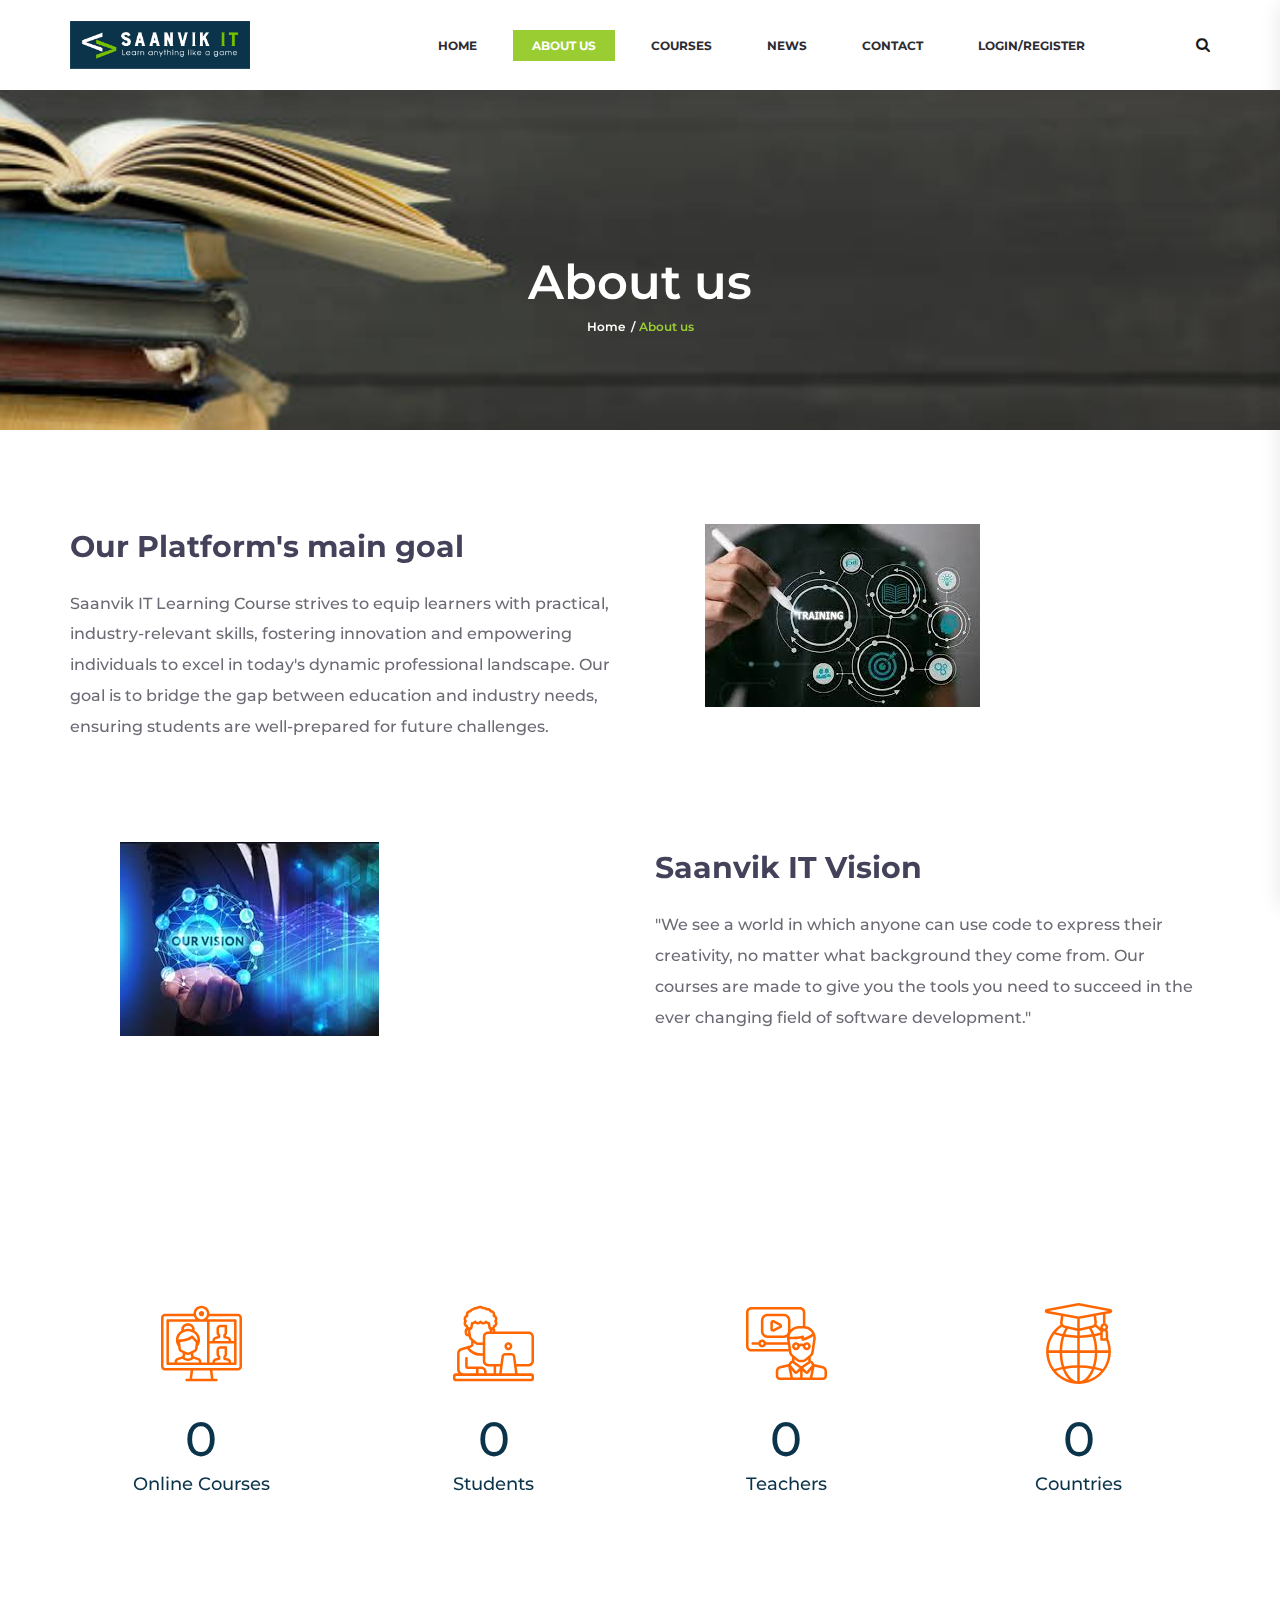
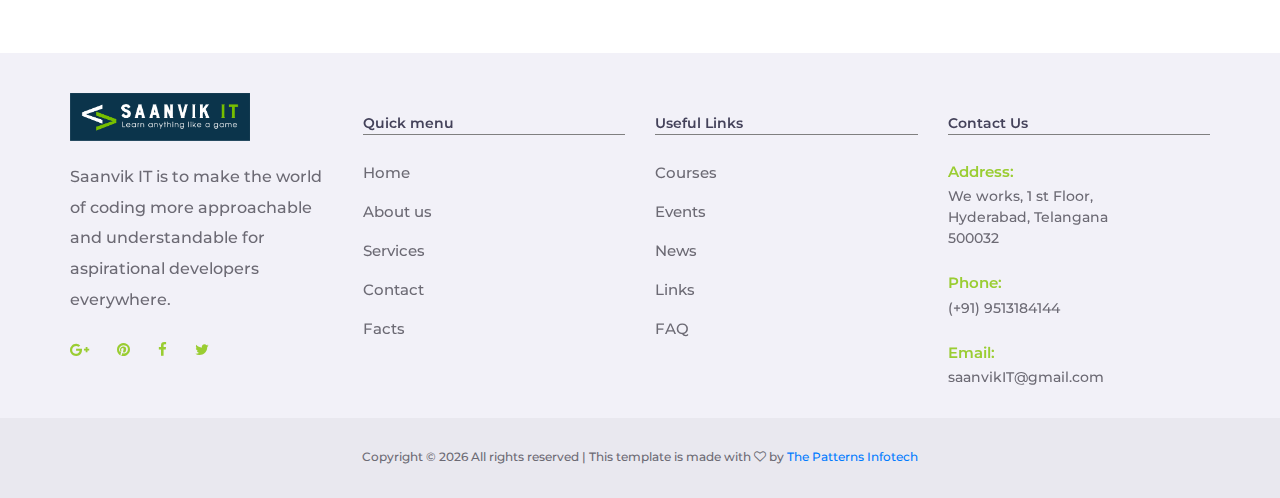
<file: about.html>
<!DOCTYPE html>
<html lang="en">
  <head>
    <title>About us</title>
    <meta charset="utf-8" />
    <meta http-equiv="X-UA-Compatible" content="IE=edge" />
    <meta name="description" content="Elearn project" />
    <meta name="viewport" content="width=device-width, initial-scale=1" />
    <link
      rel="stylesheet"
      type="text/css"
      href="styles/bootstrap4/bootstrap.min.css"
    />
    <link
      href="plugins/font-awesome-4.7.0/css/font-awesome.min.css"
      rel="stylesheet"
      type="text/css"
    />
    <link
      href="plugins/video-js/video-js.css"
      rel="stylesheet"
      type="text/css"
    />
    <link rel="stylesheet" type="text/css" href="styles/about.css" />
    <link rel="stylesheet" type="text/css" href="styles/about_responsive.css" />
  </head>
  <body>
    <div class="super_container">
      <!-- Header -->

      <header class="header">
        <!-- Header Content -->
        <div class="header_container">
          <div class="container">
            <div class="row">
              <div class="col">
                <div
                  class="header_content d-flex flex-row align-items-center justify-content-start"
                >
                  <div class="logo_container">
                    <a href="#">
                      <div
                        class="logo_content d-flex flex-row align-items-end justify-content-start"
                      >
                        <div style="width: 150px" class="logo_img">
                         <a href="index.html"><img                          
                            src="images/logo.png"
                            alt=""
                          /></a> 
                        </div>
                      </div>
                    </a>
                  </div>
                  <nav class="main_nav_contaner ml-auto active">
                    <ul class="main_nav">
                      <li><a href="index.html">home</a></li>
                      <li class="active"><a href="about.html">about us</a></li>
                      <li><a href="courses.html">courses</a></li>
                      <li><a href="news.html">news</a></li>
                      <li><a href="contact.html">contact</a></li>
                      <li>
                        <a class="hover" href="./login.html">Login/Register</a>
                      </li>
                    </ul>
                    <div class="search_button">
                      <i class="fa fa-search" aria-hidden="true"></i>
                    </div>

                    <!-- Hamburger -->

                    <div class="hamburger menu_mm">
                      <i class="fa fa-bars menu_mm" aria-hidden="true"></i>
                    </div>
                  </nav>
                </div>
              </div>
            </div>
          </div>
        </div>

        <!-- Header Search Panel -->
        <div class="header_search_container">
          <div class="container">
            <div class="row">
              <div class="col">
                <div
                  class="header_search_content d-flex flex-row align-items-center justify-content-end"
                >
                  <form action="#" class="header_search_form">
                    <input
                      type="search"
                      class="search_input"
                      placeholder="Search"
                      required="required"
                    />
                    <button
                      class="header_search_button d-flex flex-column align-items-center justify-content-center"
                    >
                      <i class="fa fa-search" aria-hidden="true"></i>
                    </button>
                  </form>
                </div>
              </div>
            </div>
          </div>
        </div>
      </header>

      <!-- Menu -->

      <div
      class="menu d-flex flex-column align-items-center justify-content-start text-center menu_mm trans_400"
    >
      <div class="menu_close_container">
        <div class="menu_close">
          <div></div>
          <div></div>
        </div>
      </div>
      <div class="search">
        <form action="#" class="header_search_form menu_mm">
          <input
            type="search"
            class="search_input menu_mm"
            placeholder="Search"
            required="required"
          />
          <button
            class="header_search_button d-flex flex-column align-items-center justify-content-center menu_mm"
          >
            <i class="fa fa-search menu_mm" aria-hidden="true"></i>
          </button>
        </form>
      </div>
      <nav class="menu_nav">
        <ul class="menu_mm">
          <li class="menu_mm"><a href="index.html">Home</a></li>
         
          <li class="menu_mm"><a href="about.html">about</a></li>
          <li class="menu_mm"><a href="courses.html">Courses</a></li>
          <li class="menu_mm"><a href="news.html">News</a></li>
          
          <li class="menu_mm"><a href="contact.html">Contact</a></li>
          <li class="menu_mm"><a href="./login.html">Login/Register</a></li>
        </ul>
      </nav>
      <div class="menu_extra">
        <div class="menu_phone">
          <span class="menu_title">phone:</span>(+91) 9513184144
        </div>
        <div class="menu_social">
          <span class="menu_title">follow us</span>
          <ul>
            <li>
              <a href="#"
                ><i class="fa fa-pinterest" aria-hidden="true"></i
              ></a>
            </li>
            <li>
              <a href="#"
                ><i class="fa fa-facebook" aria-hidden="true"></i
              ></a>
            </li>
            <li>
              <a href="#"
                ><i class="fa fa-instagram" aria-hidden="true"></i
              ></a>
            </li>
            <li>
              <a href="#"><i class="fa fa-twitter" aria-hidden="true"></i></a>
            </li>
          </ul>
        </div>
      </div>
    </div>

      <!-- Home -->

      <div class="home">
        <!-- Background image artist https://unsplash.com/@thepootphotographer -->
        <div
          class="home_background parallax_background parallax-window"
          data-parallax="scroll"
          data-image-src="images/milestoness.jpg"
          data-speed="0.8"
        ></div>
        <div class="home_container">
          <div class="container">
            <div class="row">
              <div class="col">
                <div class="home_content text-center">
                  <div class="home_title">About us</div>
                  <div class="breadcrumbs">
                    <ul>
                      <li><a href="index.html">Home</a></li>
                      <li>About us</li>
                    </ul>
                  </div>
                </div>
              </div>
            </div>
          </div>
        </div>
      </div>

      <!-- About -->

      <div class="about">
        <div class="container">
          <div class="row about_row row-lg-eq-height">
            <div class="col-lg-6">
              <div class="about_content">
                <div class="about_title">Our Platform's main goal</div>
                <div class="about_text">
                  Saanvik IT Learning Course strives to equip learners with
                  practical, industry-relevant skills, fostering innovation and
                  empowering individuals to excel in today's dynamic
                  professional landscape. Our goal is to bridge the gap between
                  education and industry needs, ensuring students are
                  well-prepared for future challenges.
                </div>
              </div>
            </div>
            <div class="col-lg-6">
              <div class="about_image">
                <img
                  src="images/about_1.jpg"
                  alt="https://unsplash.com/@jtylernix"
                />
              </div>
            </div>
          </div>
          <div class="row about_row row-lg-eq-height">
            <div class="col-lg-6 order-lg-1 order-2">
              <div class="about_image">
                <img src="images/about_11.jpg" alt="" />
              </div>
            </div>
            <div class="col-lg-6 order-lg-2 order-1">
              <div class="about_content">
                <div class="about_title">Saanvik IT Vision</div>
                <div class="about_text">
                  <p>
                    "We see a world in which anyone can use code to express
                    their creativity, no matter what background they come from.
                    Our courses are made to give you the tools you need to
                    succeed in the ever changing field of software development."
                  </p>
                </div>
              </div>
            </div>
          </div>
        </div>
      </div>

      <!-- Milestones -->

      <div class="milestones">
        <!-- Background image artis https://unsplash.com/@thepootphotographer -->
        <div
          class="parallax_background parallax-window"
          data-parallax="scroll"
          data-image-src="images/milestone_111.jpg"
          data-speed="0.8"
        ></div>
        <div class="container">
          <div class="row milestones_container">
            <!-- Milestone -->
            <div class="col-lg-3 milestone_col">
              <div class="milestone text-center">
                <div class="milestone_icon">
                  <img src="images/milestone_1.svg" alt="" />
                </div>
                <div class="milestone_counter" data-end-value="200">0</div>
                <div class="milestone_text">Online Courses</div>
              </div>
            </div>

            <!-- Milestone -->
            <div class="col-lg-3 milestone_col">
              <div class="milestone text-center">
                <div class="milestone_icon">
                  <img src="images/milestone_2.svg" alt="" />
                </div>
                <div class="milestone_counter" data-end-value="15K">0</div>
                <div class="milestone_text">Students</div>
              </div>
            </div>

            <!-- Milestone -->
            <div class="col-lg-3 milestone_col">
              <div class="milestone text-center">
                <div class="milestone_icon">
                  <img src="images/milestone_3.svg" alt="" />
                </div>
                <div class="milestone_counter" data-end-value="26">0</div>
                <div class="milestone_text">Teachers</div>
              </div>
            </div>

            <!-- Milestone -->
            <div class="col-lg-3 milestone_col">
              <div class="milestone text-center">
                <div class="milestone_icon">
                  <img src="images/milestone_4.svg" alt="" />
                </div>
                <div class="milestone_counter" data-end-value="17">0</div>
                <div class="milestone_text">Countries</div>
              </div>
            </div>
          </div>
        </div>
      </div>

      <!-- Teachers -->

      <!--<div class="teachers">
        <div class="container">
          <div class="row">
            <div class="col">
              <div class="teachers_title text-center">Meet the Teachers</div>
            </div>
          </div>
          <div class="row teachers_row">
            
            <div class="col-lg-4 col-md-6">
              <div class="teacher">
                <div class="teacher_image">
                  <img
                    src="images/teacher_1.jpg"
                    alt="https://unsplash.com/@nickkarvounis"
                  />
                </div>
                <div class="teacher_body text-center">
                  <div class="teacher_title">
                    <a href="#">Jonathan Smith</a>
                  </div>
                  <div class="teacher_subtitle">Marketing</div>
                  <div class="teacher_social">
                    <ul>
                      <li>
                        <a href="#"
                          ><i class="fa fa-google-plus" aria-hidden="true"></i
                        ></a>
                      </li>
                      <li>
                        <a href="#"
                          ><i class="fa fa-pinterest" aria-hidden="true"></i
                        ></a>
                      </li>
                      <li>
                        <a href="#"
                          ><i class="fa fa-facebook" aria-hidden="true"></i
                        ></a>
                      </li>
                      <li>
                        <a href="#"
                          ><i class="fa fa-twitter" aria-hidden="true"></i
                        ></a>
                      </li>
                    </ul>
                  </div>
                </div>
              </div>
            </div>

  
            <div class="col-lg-4 col-md-6">
              <div class="teacher">
                <div class="teacher_image">
                  <img
                    src="images/teacher_2.jpg"
                    alt="https://unsplash.com/@rawpixel"
                  />
                </div>
                <div class="teacher_body text-center">
                  <div class="teacher_title">
                    <a href="#">Michelle Williams</a>
                  </div>
                  <div class="teacher_subtitle">Art & Design</div>
                  <div class="teacher_social">
                    <ul>
                      <li>
                        <a href="#"
                          ><i class="fa fa-google-plus" aria-hidden="true"></i
                        ></a>
                      </li>
                      <li>
                        <a href="#"
                          ><i class="fa fa-pinterest" aria-hidden="true"></i
                        ></a>
                      </li>
                      <li>
                        <a href="#"
                          ><i class="fa fa-facebook" aria-hidden="true"></i
                        ></a>
                      </li>
                      <li>
                        <a href="#"
                          ><i class="fa fa-twitter" aria-hidden="true"></i
                        ></a>
                      </li>
                    </ul>
                  </div>
                </div>
              </div>
            </div>

          
            <div class="col-lg-4 col-md-6">
              <div class="teacher">
                <div class="teacher_image">
                  <img
                    src="images/teacher_3.jpg"
                    alt="https://unsplash.com/@taylor_grote"
                  />
                </div>
                <div class="teacher_body text-center">
                  <div class="teacher_title"><a href="#">Jack Gallagan</a></div>
                  <div class="teacher_subtitle">Marketing</div>
                  <div class="teacher_social">
                    <ul>
                      <li>
                        <a href="#"
                          ><i class="fa fa-google-plus" aria-hidden="true"></i
                        ></a>
                      </li>
                      <li>
                        <a href="#"
                          ><i class="fa fa-pinterest" aria-hidden="true"></i
                        ></a>
                      </li>
                      <li>
                        <a href="#"
                          ><i class="fa fa-facebook" aria-hidden="true"></i
                        ></a>
                      </li>
                      <li>
                        <a href="#"
                          ><i class="fa fa-twitter" aria-hidden="true"></i
                        ></a>
                      </li>
                    </ul>
                  </div>
                </div>
              </div>
            </div>        
          </div>
          <div class="row">
            <div class="col text-center">
              <div class="button teachers_button">
                <a href="#"
                  >see all teachers
                  <div class="button_arrow">
                    <i class="fa fa-angle-right" aria-hidden="true"></i></div
                ></a>
              </div>
            </div>
          </div>
        </div>
      </div>-->

    <!-- Footer -->

    
    <footer class="footer">
      <div class="container">
        <div class="row">
          <!-- About -->
          <div class="col-lg-3 footer_col">
            <div class="footer_about">
              <div class="logo_container">
                <a href="#">
                  <div
                    class="logo_content d-flex flex-row align-items-end justify-content-start"
                  >
                    <div style="width: 150px" class="logo_img">
                      <img src="images/logo.png" alt="" />
                    </div>
                    <div class="logo_text"></div>
                  </div>
                </a>
              </div>
              <div class="footer_about_text">
                <p>
                  Saanvik IT is to make the world of coding more approachable
                  and understandable for aspirational developers everywhere.
                </p>
              </div>
              <div class="footer_social">
                <ul>
                  <li>
                    <a href="#"
                      ><i class="fa fa-google-plus" aria-hidden="true"></i
                    ></a>
                  </li>
                  <li>
                    <a href="#"
                      ><i class="fa fa-pinterest" aria-hidden="true"></i
                    ></a>
                  </li>
                  <li>
                    <a href="#"
                      ><i class="fa fa-facebook" aria-hidden="true"></i
                    ></a>
                  </li>
                  <li>
                    <a href="#"
                      ><i class="fa fa-twitter" aria-hidden="true"></i
                    ></a>
                  </li>
                </ul>
              </div>
            </div>
            
          </div>

          <div class="col-lg-3 footer_col">
            <div class="footer_links">
              <div class="footer_title">Quick menu</div>
              <ul class="footer_list">
                <li><a href="index.html">Home</a></li>
                <li><a href="about.html">About us</a></li>
               
                <li><a href="#">Services</a></li>
                <li><a href="contact.html">Contact</a></li>
                <li><a href="#">Facts</a></li>
              </ul>
            </div>
          </div>

          <div class="col-lg-3 footer_col">
            <div class="footer_links">
              <div class="footer_title">Useful Links</div>
              <ul class="footer_list">
                <li><a href="courses.html">Courses</a></li>
                <li><a href="#">Events</a></li>
                <li><a href="news.html">News</a></li>
                
                <li><a href="#">Links</a></li>
                <li><a href="#">FAQ</a></li>
              </ul>
            </div>
          </div>

          <div class="col-lg-3 footer_col">
            <div class="footer_contact">
              <div class="footer_title">Contact Us</div>
              <div class="footer_contact_info">
                <div class="footer_contact_item">
                  <div class="footer_contact_title">Address:</div>
                  <div class="footer_contact_line">
                    We works, 1 st Floor, Hyderabad, Telangana 500032
                  </div>
                </div>
                <div class="footer_contact_item">
                  <div class="footer_contact_title">Phone:</div>
                  <div class="footer_contact_line">(+91) 9513184144​</div>
                </div>
                <div class="footer_contact_item">
                  <div class="footer_contact_title">Email:</div>
                  <div class="footer_contact_line">
                    saanvikIT@gmail.com​
                  </div>
                </div>
              </div>
            </div>
          </div>
        </div>
      </div>
      <div class="copy_right text-center">
        <!-- Link back to Colorlib can't be removed. Template is licensed under CC BY 3.0. -->
        Copyright &copy;
        <script>
          document.write(new Date().getFullYear());
        </script>
        All rights reserved | This template is made with

        <i class="fa fa-heart-o" aria-hidden="true"></i> by
        <a href="www.thepatternscompany.com" target="_blank"
          >The Patterns Infotech</a
        >
        <!-- Link back to Colorlib can't be removed. Template is licensed under CC BY 3.0. -->
      </div>
    </footer>

    <script src="js/jquery-3.2.1.min.js"></script>
    <script src="styles/bootstrap4/popper.js"></script>
    <script src="styles/bootstrap4/bootstrap.min.js"></script>
    <script src="plugins/greensock/TweenMax.min.js"></script>
    <script src="plugins/greensock/TimelineMax.min.js"></script>
    <script src="plugins/scrollmagic/ScrollMagic.min.js"></script>
    <script src="plugins/greensock/animation.gsap.min.js"></script>
    <script src="plugins/greensock/ScrollToPlugin.min.js"></script>
    <script src="plugins/easing/easing.js"></script>
    <script src="plugins/parallax-js-master/parallax.min.js"></script>
    <script src="js/about.js"></script>
  </body>
</html>
</file>
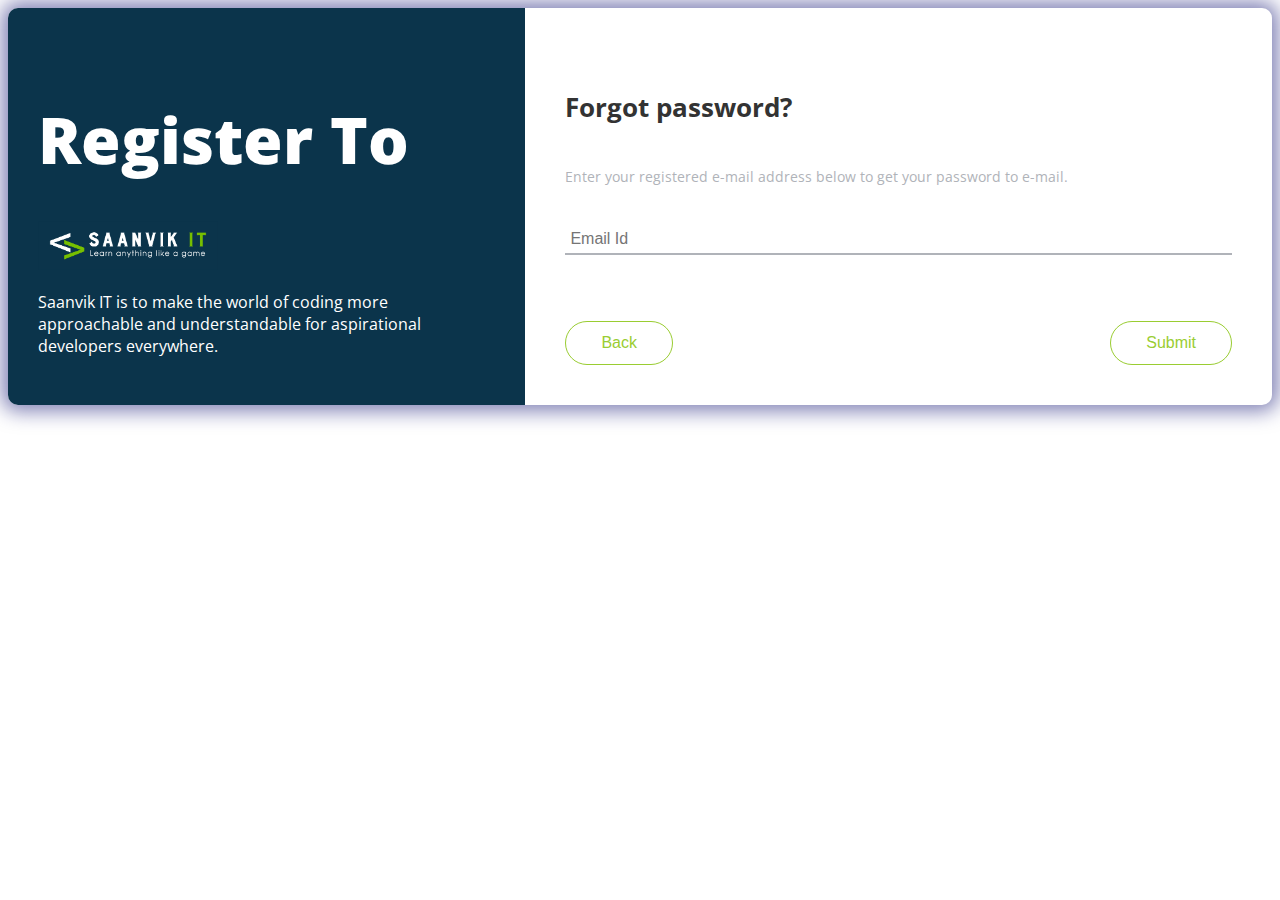
<file: forgot.html>
<!DOCTYPE html>
<html lang="en">
  <head>
    <meta charset="UTF-8" />
    <title>Login Page in HTML with CSS Code Example</title>
    <link
      href="https://fonts.googleapis.com/css?family=Open+Sans"
      rel="stylesheet"
    />

    <link
      href="https://maxcdn.bootstrapcdn.com/font-awesome/4.7.0/css/font-awesome.min.css"
      rel="stylesheet"
      integrity="sha384-wvfXpqpZZVQGK6TAh5PVlGOfQNHSoD2xbE+QkPxCAFlNEevoEH3Sl0sibVcOQVnN"
      crossorigin="anonymous"
    />
    <link rel="stylesheet" href="./styles/login.css" />
  </head>
  <body>
    <!-- partial:index.partial.html -->
    <div class="box-form">
      <div class="left">
        <div class="overlay">
          <h1>Register To</h1>
          <a href="index.html"
            ><img style="width: 180px" src="images/logo.png"
          /></a>
          <p>
            Saanvik IT is to make the world of coding more approachable and
            understandable for aspirational developers everywhere.
          </p>
        </div>
      </div>

      <div class="right">
        <h6>Forgot password?</h6>
        <p>
          Enter your registered e-mail address below to get your password to
          e-mail.
        </p>
        <div class="inputs">
          <input type="email" placeholder="Email Id" />
          <br />
        </div>
        <br /><br />
        <br />
        <button style="float: left">
          <a href="index.html">Back</a>
        </button>
        <button>
          <a style="text-decoration: none" class="back-button" href="login.html"
            >Submit</a
          >
        </button>
      </div>
    </div>
    <!-- partial -->
  </body>
</html>
</file>
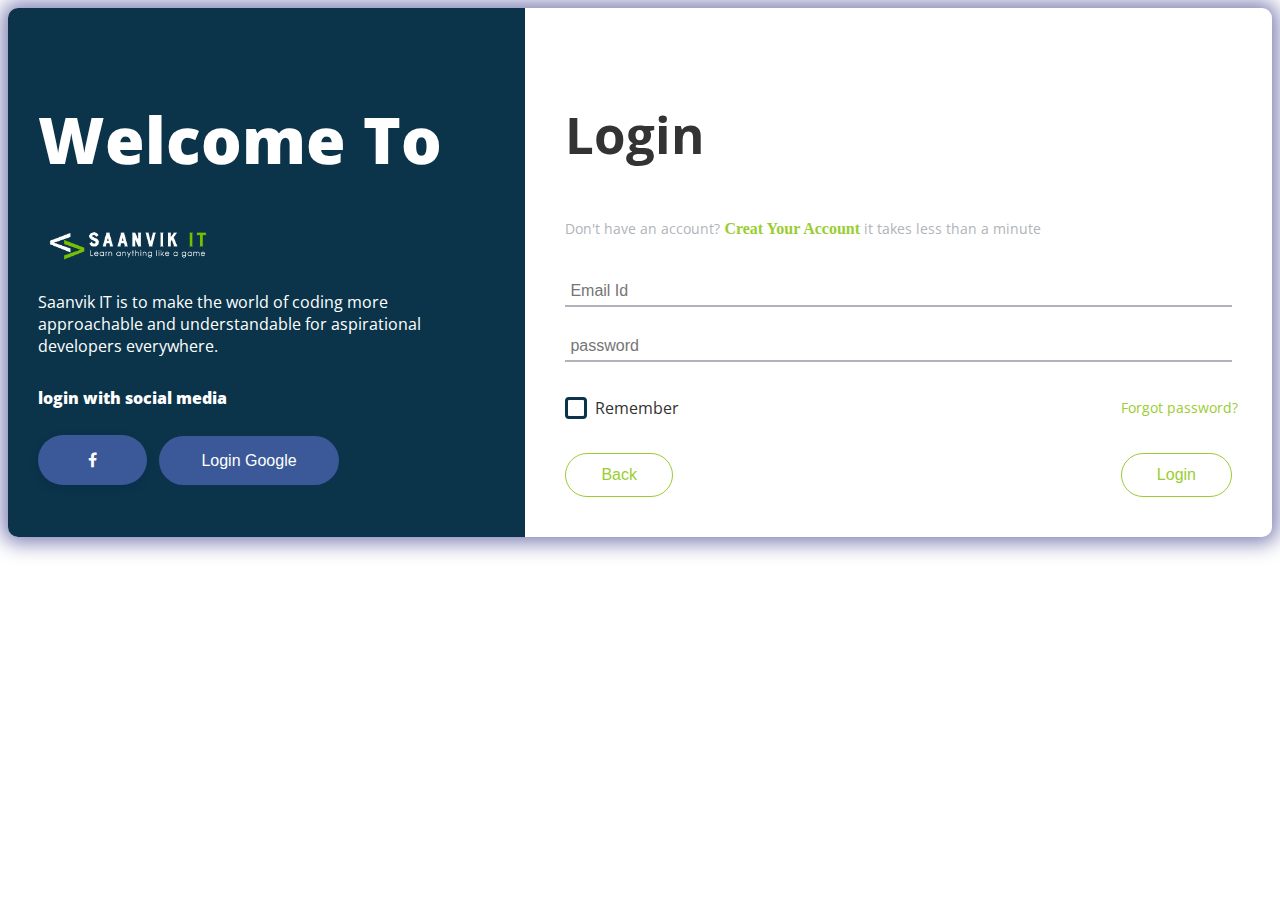
<file: login.html>
<!DOCTYPE html>
<html lang="en">
  <head>
    <meta charset="UTF-8" />
    <title>Login Page in HTML with CSS Code Example</title>
    <link
      href="https://fonts.googleapis.com/css?family=Open+Sans"
      rel="stylesheet"
    />

    <link
      href="https://maxcdn.bootstrapcdn.com/font-awesome/4.7.0/css/font-awesome.min.css"
      rel="stylesheet"
      integrity="sha384-wvfXpqpZZVQGK6TAh5PVlGOfQNHSoD2xbE+QkPxCAFlNEevoEH3Sl0sibVcOQVnN"
      crossorigin="anonymous"
    />
    <link rel="stylesheet" href="./styles/login.css" />
  </head>
  <body>
    <!-- partial:index.partial.html -->
    <div class="box-form">
      <div class="left">
        <div class="overlay">
          <h1>Welcome To</h1>
          <a href="index.html"
            ><img style="width: 180px" src="images/logo.png"
          /></a>
          <p>
            Saanvik IT is to make the world of coding more approachable and
            understandable for aspirational developers everywhere.
          </p>
          <span>
            <p>login with social media</p>
            <a href="#"><i class="fa fa-facebook" aria-hidden="true"></i></a>
            <button class="google-button">Login Google</button>
          </span>
        </div>
      </div>

      <div class="right">
        <h5>Login</h5>
        <p>
          Don't have an account?
          <a class="text-account" href="register.html"> Creat Your Account</a>
          it takes less than a minute
        </p>
        <div class="inputs">
          <input type="email" placeholder="Email Id" />
          <br />
          <input type="password" placeholder="password" />
        </div>

        <br />

        <div class="remember-me--forget-password">
          <!-- Angular -->
          <label>
            <input type="checkbox" name="item" checked />
            <span class="text-checkbox">Remember</span>
          </label>
          <p style="margin-right: -6px">
            <a style="text-decoration: none; color: yellowgreen" href="forgot.html">
              Forgot password?</a
            >
          </p>
        </div>

        <br />
        <button>Login</button>
        <button style="float: left">
          <a href="index.html">Back</a>
        </button>
      </div>
    </div>
    <!-- partial -->
  </body>
</html>
</file>
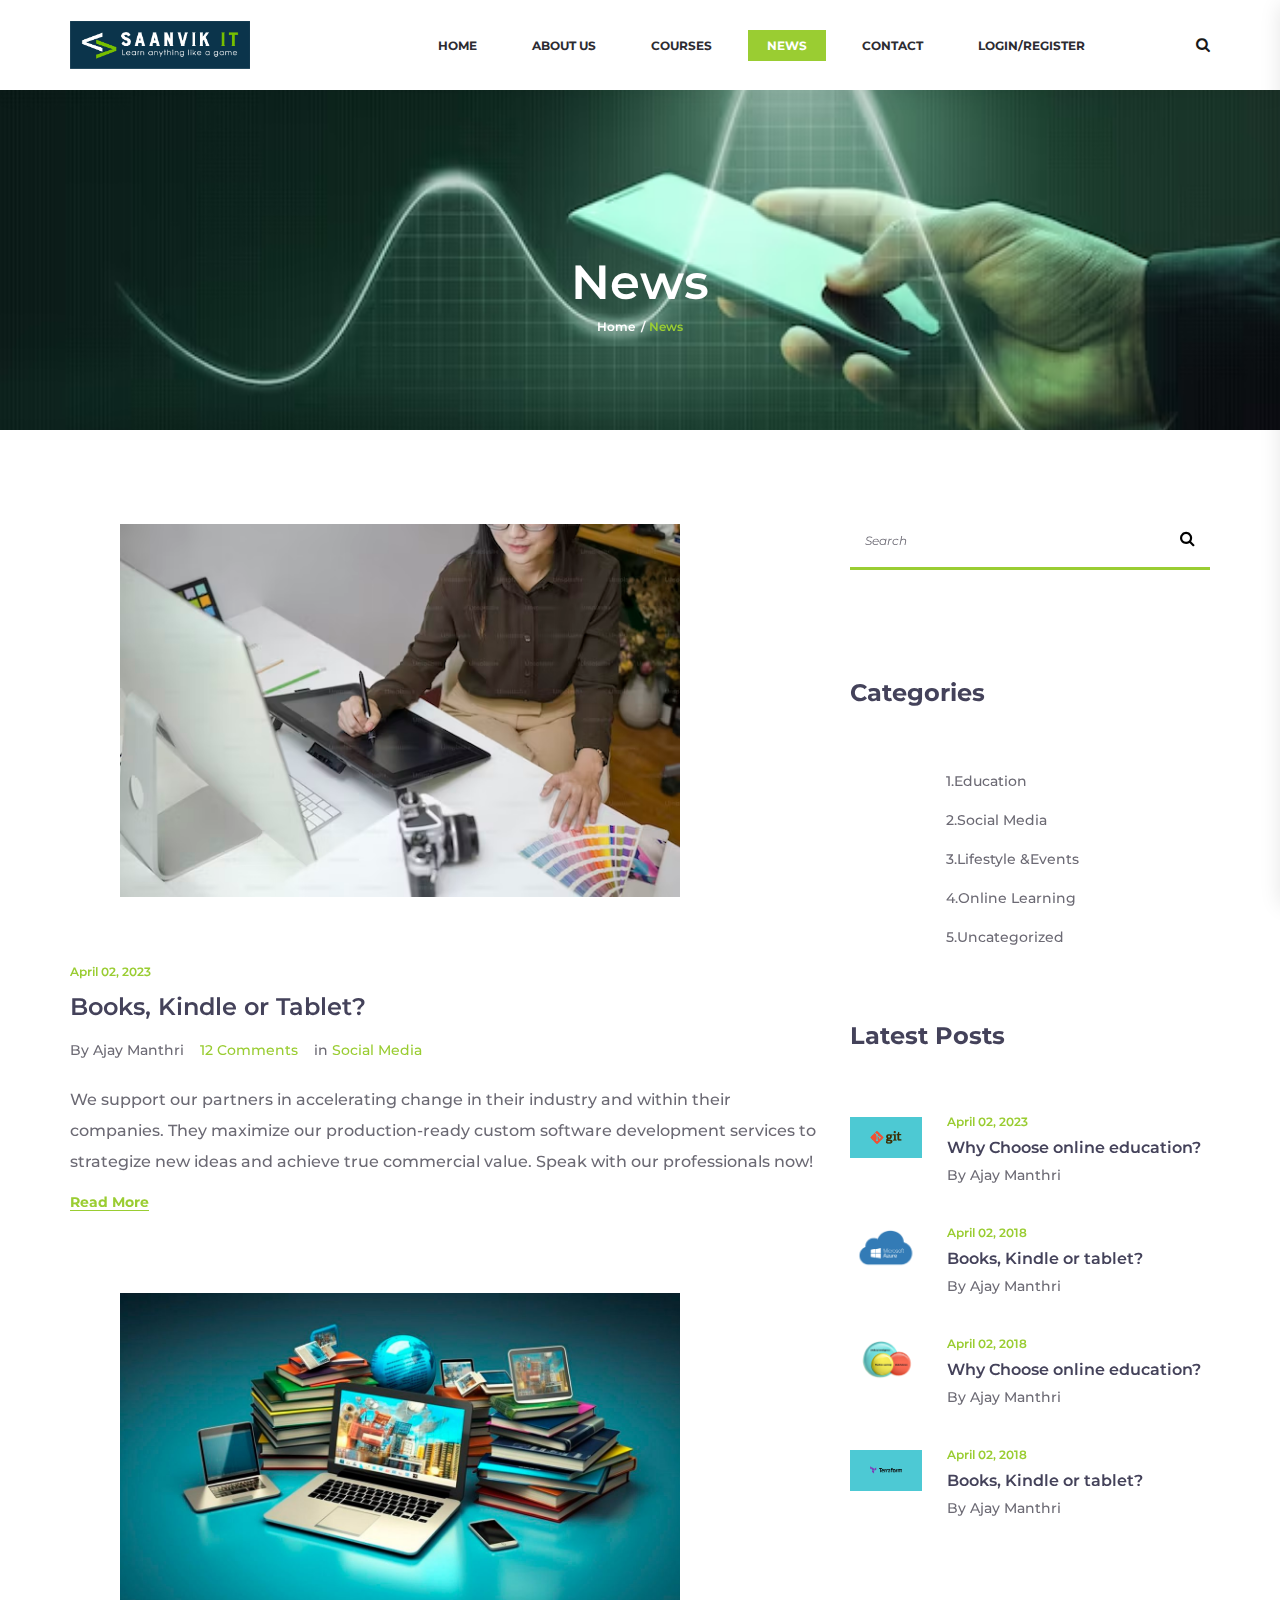
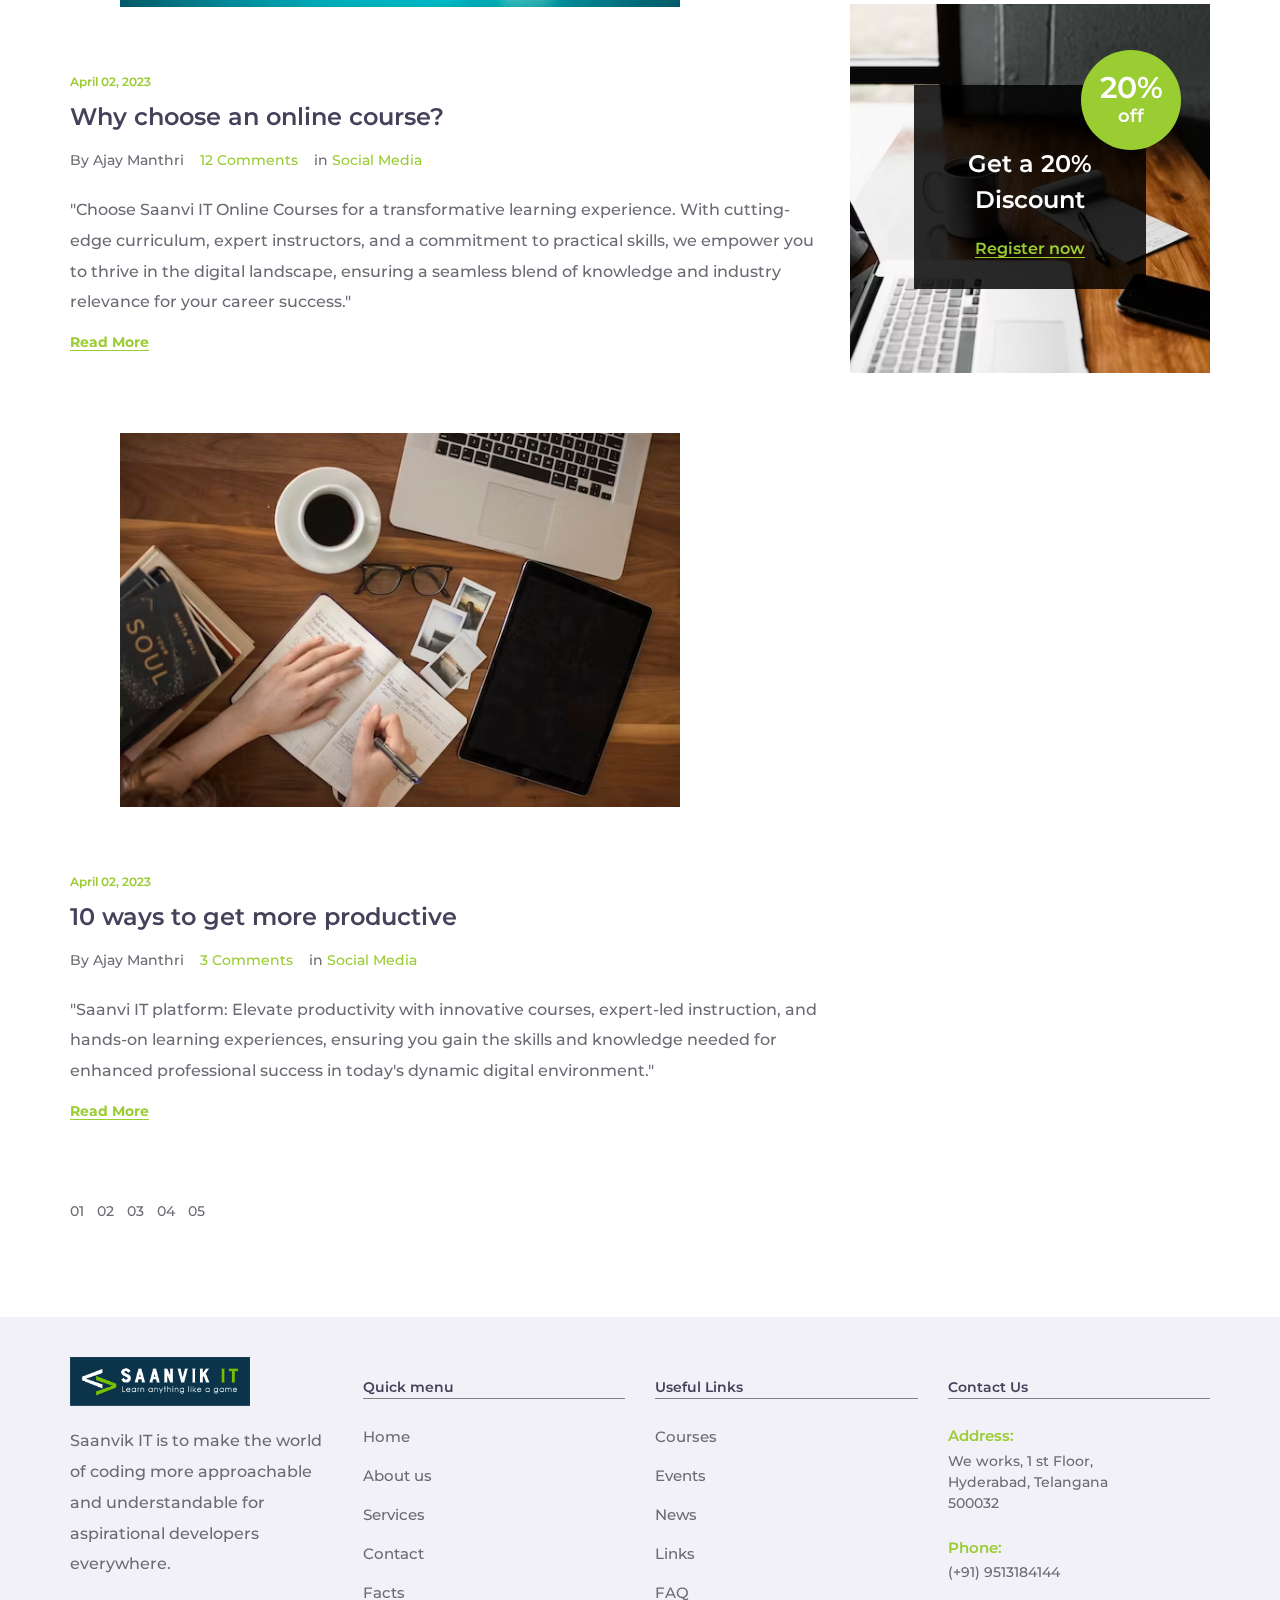
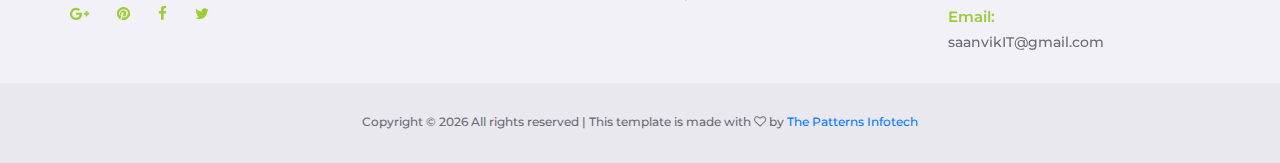
<file: news.html>
<!DOCTYPE html>
<html lang="en">
  <head>
    <title>News</title>
    <meta charset="utf-8" />
    <meta http-equiv="X-UA-Compatible" content="IE=edge" />
    <meta name="description" content="Elearn project" />
    <meta name="viewport" content="width=device-width, initial-scale=1" />
    <link
      rel="stylesheet"
      type="text/css"
      href="styles/bootstrap4/bootstrap.min.css"
    />
    <link
      href="plugins/font-awesome-4.7.0/css/font-awesome.min.css"
      rel="stylesheet"
      type="text/css"
    />
    <link
      href="plugins/video-js/video-js.css"
      rel="stylesheet"
      type="text/css"
    />
    <link rel="stylesheet" type="text/css" href="styles/news.css" />
    <link rel="stylesheet" type="text/css" href="styles/news_responsive.css" />
  </head>
  <body>
    <header class="header">
      <!-- Top Bar -->

      <!-- Header Content -->
      <div class="header_container">
        <div class="container">
          <div class="row">
            <div class="col">
              <div
                class="header_content d-flex flex-row align-items-center justify-content-start"
              >
                <div class="logo_container">
                  <a href="#">
                    <div
                      class="logo_content d-flex flex-row align-items-end justify-content-start"
                    >
                      <div style="width: 150px" class="logo_img">
                        <a href="index.html"
                          ><img src="images/logo.png" alt=""
                        /></a>
                      </div>
                    </div>
                  </a>
                </div>
                <nav class="main_nav_contaner ml-auto">
                  <ul class="main_nav">
                    <li><a href="index.html">home</a></li>
                    <li><a href="about.html">about us</a></li>
                    <li><a href="courses.html">courses</a></li>
                    <li class="active"><a href="news.html">news</a></li>
                    <li><a href="contact.html">contact</a></li>
                    <li>
                      <a class="hover" href="./login.html">Login/Register</a>
                    </li>
                  </ul>
                  <div class="search_button">
                    <i class="fa fa-search" aria-hidden="true"></i>
                  </div>

                  <!-- Hamburger -->

                  <div class="hamburger menu_mm">
                    <i class="fa fa-bars menu_mm" aria-hidden="true"></i>
                  </div>
                </nav>
              </div>
            </div>
          </div>
        </div>
      </div>

      <!-- Header Search Panel -->
      <div class="header_search_container">
        <div class="container">
          <div class="row">
            <div class="col">
              <div
                class="header_search_content d-flex flex-row align-items-center justify-content-end"
              >
                <form action="#" class="header_search_form">
                  <input
                    type="search"
                    class="search_input"
                    placeholder="Search"
                    required="required"
                  />
                  <button
                    class="header_search_button d-flex flex-column align-items-center justify-content-center"
                  >
                    <i class="fa fa-search" aria-hidden="true"></i>
                  </button>
                </form>
              </div>
            </div>
          </div>
        </div>
      </div>
    </header>
      <!-- Menu -->

      <div
        class="menu d-flex flex-column align-items-center justify-content-start text-center menu_mm trans_400"
      >
        <div class="menu_close_container">
          <div class="menu_close">
            <div></div>
            <div></div>
          </div>
        </div>
        <div class="search">
          <form action="#" class="header_search_form menu_mm">
            <input
              type="search"
              class="search_input menu_mm"
              placeholder="Search"
              required="required"
            />
            <button
              class="header_search_button d-flex flex-column align-items-center justify-content-center menu_mm"
            >
              <i class="fa fa-search menu_mm" aria-hidden="true"></i>
            </button>
          </form>
        </div>
        <nav class="menu_nav">
          <ul class="menu_mm">
            <li class="menu_mm"><a href="index.html">Home</a></li>
           
            <li class="menu_mm"><a href="about.html">about</a></li>
            <li class="menu_mm"><a href="courses.html">Courses</a></li>
            <li class="menu_mm"><a href="news.html">News</a></li>
            
            <li class="menu_mm"><a href="contact.html">Contact</a></li>
            <li class="menu_mm"><a href="./login.html">Login/Register</a></li>
          </ul>
        </nav>
        <div class="menu_extra">
          <div class="menu_phone">
            <span class="menu_title">phone:</span>(+91) 9513184144
          </div>
          <div class="menu_social">
            <span class="menu_title">follow us</span>
            <ul>
              <li>
                <a href="#"
                  ><i class="fa fa-pinterest" aria-hidden="true"></i
                ></a>
              </li>
              <li>
                <a href="#"
                  ><i class="fa fa-facebook" aria-hidden="true"></i
                ></a>
              </li>
              <li>
                <a href="#"
                  ><i class="fa fa-instagram" aria-hidden="true"></i
                ></a>
              </li>
              <li>
                <a href="#"><i class="fa fa-twitter" aria-hidden="true"></i></a>
              </li>
            </ul>
          </div>
        </div>
      </div>

      <!-- Home -->

      <div class="home">
        <!-- Background image artist https://unsplash.com/@thepootphotographer -->
        <div
          class="home_background parallax_background parallax-window"
          data-parallax="scroll"
          data-image-src="images/news1.jpg"
          data-speed="0.8"
        ></div>
        <div class="home_container">
          <div class="container">
            <div class="row">
              <div class="col">
                <div class="home_content text-center">
                  <div class="home_title">News</div>
                  <div class="breadcrumbs">
                    <ul>
                      <li><a href="index.html">Home</a></li>
                      <li>News</li>
                    </ul>
                  </div>
                </div>
              </div>
            </div>
          </div>
        </div>
      </div>

      <!-- News -->

      <div class="news">
        <div class="container">
          <div class="row">
            <!-- News Posts -->
            <div class="col-lg-8">
              <div class="news_posts">
                
                <div class="news_post">
                  <div class="news_post_image">
                    <img src="images/news_55.avif" alt="" />
                  </div>
                  <div class="news_post_body">
                    <div class="news_post_date">
                      <a href="#">April 02, 2023</a>
                    </div>
                    <div class="news_post_title">
                      <a href="#">Books, Kindle or Tablet?</a>
                    </div>
                    <div
                      class="news_post_meta d-flex flex-row align-items-start justify-content-start"
                    >
                      <div class="news_post_author">
                        By <a href="#">Ajay Manthri</a>
                      </div>
                      <div class="news_post_comments">
                        <a href="#">12 Comments</a>
                      </div>
                      <div class="news_post_tags">
                        <span>in </span>
                        <ul>
                          <li><a href="#">Social Media</a></li>
                        </ul>
                      </div>
                    </div>
                    <div class="news_post_text">
                      <p>
                        We support our partners in accelerating change in their
                        industry and within their companies. They maximize our
                        production-ready custom software development services to
                        strategize new ideas and achieve true commercial value.
                        Speak with our professionals now!
                      </p>
                    </div>
                    <div class="news_post_link"><a href="#">Read More</a></div>
                  </div>
                </div>

                <!-- News Post -->
                <div class="news_post">
                  <div class="news_post_image">
                    <img src="images/news_11.jpg" alt="" />
                  </div>
                  <div class="news_post_body">
                    <div class="news_post_date">
                      <a href="#">April 02, 2023</a>
                    </div>
                    <div class="news_post_title">
                      <a href="#">Why choose an online course?</a>
                    </div>
                    <div
                      class="news_post_meta d-flex flex-row align-items-start justify-content-start"
                    >
                      <div class="news_post_author">
                        By <a href="#">Ajay Manthri</a>
                      </div>
                      <div class="news_post_comments">
                        <a href="#">12 Comments</a>
                      </div>
                      <div class="news_post_tags">
                        <span>in </span>
                        <ul>
                          <li><a href="#">Social Media</a></li>
                        </ul>
                      </div>
                    </div>
                    <div class="news_post_text">
                      <p>
                        "Choose Saanvi IT Online Courses for a transformative
                        learning experience. With cutting-edge curriculum,
                        expert instructors, and a commitment to practical
                        skills, we empower you to thrive in the digital
                        landscape, ensuring a seamless blend of knowledge and
                        industry relevance for your career success."
                      </p>
                    </div>
                    <div class="news_post_link"><a href="#">Read More</a></div>
                  </div>
                </div>

                <!-- News Post -->
                <div class="news_post">
                  <div class="news_post_image">
                    <img src="images/news_77.jpg" alt="" />
                  </div>
                  <div class="news_post_body">
                    <div class="news_post_date">
                      <a href="#">April 02, 2023</a>
                    </div>
                    <div class="news_post_title">
                      <a href="#">10 ways to get more productive</a>
                    </div>
                    <div
                      class="news_post_meta d-flex flex-row align-items-start justify-content-start"
                    >
                      <div class="news_post_author">
                        By <a href="#">Ajay Manthri</a>
                      </div>
                      <div class="news_post_comments">
                        <a href="#">3 Comments</a>
                      </div>
                      <div class="news_post_tags">
                        <span>in </span>
                        <ul>
                          <li><a href="#">Social Media</a></li>
                        </ul>
                      </div>
                    </div>
                    <div class="news_post_text">
                      <p>
                        "Saanvi IT platform: Elevate productivity with
                        innovative courses, expert-led instruction, and hands-on
                        learning experiences, ensuring you gain the skills and
                        knowledge needed for enhanced professional success in
                        today's dynamic digital environment."
                      </p>
                    </div>
                    <div class="news_post_link"><a href="#">Read More</a></div>
                  </div>
                </div>
              </div>
            </div>

            <!-- Sidebar -->
            <div class="col-lg-4">
              <div class="sidebar">
                <div class="sidebar_search">
                  <form
                    action="courses.html"
                    id="sidebar_search_form"
                    class="sidebar_search_form"
                  >
                    <input
                      type="text"
                      class="sidebar_search_input"
                      placeholder="Search"
                      required="required"
                    />
                    <button class="sidebar_search_button">
                      <i class="fa fa-search" aria-hidden="true"></i>
                    </button>
                  </form>
                </div>
                <div class="sidebar_categories">
                  <div class="sidebar_title">Categories</div>
                  <div class="sidebar_links">
                    <ul>
                      <li><a href="#">1.Education</a></li>
                      <li><a href="#">2.Social Media</a></li>
                      <li><a href="#">3.Lifestyle &Events</a></li>
                      <li><a href="#">4.Online Learning</a></li>
                      <li><a href="#">5.Uncategorized</a></li>
                    </ul>
                  </div>
                </div>
                <div class="sidebar_latest_posts">
                  <div class="sidebar_title">Latest Posts</div>
                  <div class="latest_posts">
                    <!-- News Post -->
                    <div
                      class="latest_post d-flex flex-row align-items-start justify-content-start"
                    >
                      <div>
                        <div class="latest_post_image">
                          <img
                            src="images/original1/git.jpg"
                            alt="https://unsplash.com/@beccatapert"
                          />
                        </div>
                      </div>
                      <div class="latest_post_body">
                        <div class="latest_post_date">April 02, 2023</div>
                        <div class="latest_post_title">
                          <a href="news.html">Why Choose online education?</a>
                        </div>
                        <div class="latest_post_author">
                          By <a href="#">Ajay Manthri</a>
                        </div>
                      </div>
                    </div>

                    <!-- News Post -->
                    <div
                      class="latest_post d-flex flex-row align-items-start justify-content-start"
                    >
                      <div>
                        <div class="latest_post_image">
                          <img
                            src="images/news_2.jpg"
                            alt="https://unsplash.com/@nbb_photos"
                          />
                        </div>
                      </div>
                      <div class="latest_post_body">
                        <div class="latest_post_date">April 02, 2018</div>
                        <div class="latest_post_title">
                          <a href="news.html">Books, Kindle or tablet?</a>
                        </div>
                        <div class="latest_post_author">
                          By <a href="#">Ajay Manthri</a>
                        </div>
                      </div>
                    </div>

                    <!-- News Post -->
                    <div
                      class="latest_post d-flex flex-row align-items-start justify-content-start"
                    >
                      <div>
                        <div class="latest_post_image">
                          <img
                            src="images/news_3.jpg"
                            alt="https://unsplash.com/@rawpixel"
                          />
                        </div>
                      </div>
                      <div class="latest_post_body">
                        <div class="latest_post_date">April 02, 2018</div>
                        <div class="latest_post_title">
                          <a href="news.html">Why Choose online education?</a>
                        </div>
                        <div class="latest_post_author">
                          By <a href="#">Ajay Manthri</a>
                        </div>
                      </div>
                    </div>

                    <!-- News Post -->
                    <div
                      class="latest_post d-flex flex-row align-items-start justify-content-start"
                    >
                      <div>
                        <div class="latest_post_image">
                          <img
                            src="images/original1/Terraform.png"
                            alt="https://unsplash.com/@jtylernix"
                          />
                        </div>
                      </div>
                      <div class="latest_post_body">
                        <div class="latest_post_date">April 02, 2018</div>
                        <div class="latest_post_title">
                          <a href="news.html">Books, Kindle or tablet?</a>
                        </div>
                        <div class="latest_post_author">
                          By <a href="#">Ajay Manthri</a>
                        </div>
                      </div>
                    </div>
                  </div>
                </div>
                <div class="sidebar_elearn">
                  <div class="learn">
                    <div
                      class="learn_background"
                      style="background-image: url(images/Elearn.jpg)"
                    ></div>
                    <div
                      class="learn_content d-flex flex-column align-items-center justify-content-end"
                    >
                      <div class="learn_line">Get a 20% Discount</div>
                      <div class="learn_link">
                        <a href="register.html">Register now</a>
                      </div>
                      <div class="dcount">
                        <div
                          class="dcount_content d-flex flex-column align-items-center justify-content-center"
                        >
                          <div class="dcount_value">20%</div>
                          <div class="dcount_text">off</div>
                        </div>
                      </div>
                    </div>
                  </div>
                </div>
              </div>
            </div>
          </div>

          <!-- Pagination -->
          <div class="row">
            <div class="col">
              <div class="news_pagination">
                <ul>
                  <li><a href="index.html">01</a></li>
                  <li ><a  href="about.html">02</a></li>
                  <li><a href="courses.html">03</a></li>
                  <li><a href="news.html">04</a></li>
                  <li><a href="contact.html">05</a></li>
                </ul>
              </div>
            </div>
          </div>
        </div>
      </div>

      <!-- Footer -->

      
      <footer class="footer">
        <div class="container">
          <div class="row">
            <!-- About -->
            <div class="col-lg-3 footer_col">
              <div class="footer_about">
                <div class="logo_container">
                  <a href="#">
                    <div
                      class="logo_content d-flex flex-row align-items-end justify-content-start"
                    >
                      <div style="width: 150px" class="logo_img">
                        <img src="images/logo.png" alt="" />
                      </div>
                      <div class="logo_text"></div>
                    </div>
                  </a>
                </div>
                <div class="footer_about_text">
                  <p>
                    Saanvik IT is to make the world of coding more approachable
                    and understandable for aspirational developers everywhere.
                  </p>
                </div>
                <div class="footer_social">
                  <ul>
                    <li>
                      <a href="#"
                        ><i class="fa fa-google-plus" aria-hidden="true"></i
                      ></a>
                    </li>
                    <li>
                      <a href="#"
                        ><i class="fa fa-pinterest" aria-hidden="true"></i
                      ></a>
                    </li>
                    <li>
                      <a href="#"
                        ><i class="fa fa-facebook" aria-hidden="true"></i
                      ></a>
                    </li>
                    <li>
                      <a href="#"
                        ><i class="fa fa-twitter" aria-hidden="true"></i
                      ></a>
                    </li>
                  </ul>
                </div>
              </div>
              
            </div>
  
            <div class="col-lg-3 footer_col">
              <div class="footer_links">
                <div class="footer_title">Quick menu</div>
                <ul class="footer_list">
                  <li><a href="index.html">Home</a></li>
                  <li><a href="about.html">About us</a></li>
                  
                  <li><a href="#">Services</a></li>
                  <li><a href="contact.html">Contact</a></li>
                  <li><a href="#">Facts</a></li>
                </ul>
              </div>
            </div>
  
            <div class="col-lg-3 footer_col">
              <div class="footer_links">
                <div class="footer_title">Useful Links</div>
                <ul class="footer_list">
                  <li><a href="courses.html">Courses</a></li>
                  <li><a href="#">Events</a></li>
                  <li><a href="news.html">News</a></li>
                  
                  <li><a href="#">Links</a></li>
                  <li><a href="#">FAQ</a></li>
                </ul>
              </div>
            </div>
  
            <div class="col-lg-3 footer_col">
              <div class="footer_contact">
                <div class="footer_title">Contact Us</div>
                <div class="footer_contact_info">
                  <div class="footer_contact_item">
                    <div class="footer_contact_title">Address:</div>
                    <div class="footer_contact_line">
                      We works, 1 st Floor, Hyderabad, Telangana 500032
                    </div>
                  </div>
                  <div class="footer_contact_item">
                    <div class="footer_contact_title">Phone:</div>
                    <div class="footer_contact_line">(+91) 9513184144​</div>
                  </div>
                  <div class="footer_contact_item">
                    <div class="footer_contact_title">Email:</div>
                    <div class="footer_contact_line">
                      saanvikIT@gmail.com​
                    </div>
                  </div>
                </div>
              </div>
            </div>
          </div>
        </div>
        <div class="copy_right text-center">
          <!-- Link back to Colorlib can't be removed. Template is licensed under CC BY 3.0. -->
          Copyright &copy;
          <script>
            document.write(new Date().getFullYear());
          </script>
          All rights reserved | This template is made with
  
          <i class="fa fa-heart-o" aria-hidden="true"></i> by
          <a href="www.thepatternscompany.com" target="_blank"
            >The Patterns Infotech</a
          >
          <!-- Link back to Colorlib can't be removed. Template is licensed under CC BY 3.0. -->
        </div>
      </footer>
    </div>

    <script src="js/jquery-3.2.1.min.js"></script>
    <script src="styles/bootstrap4/popper.js"></script>
    <script src="styles/bootstrap4/bootstrap.min.js"></script>
    <script src="plugins/easing/easing.js"></script>
    <script src="plugins/parallax-js-master/parallax.min.js"></script>
    <script src="js/courses.js"></script>
  </body>
</html>
</file>
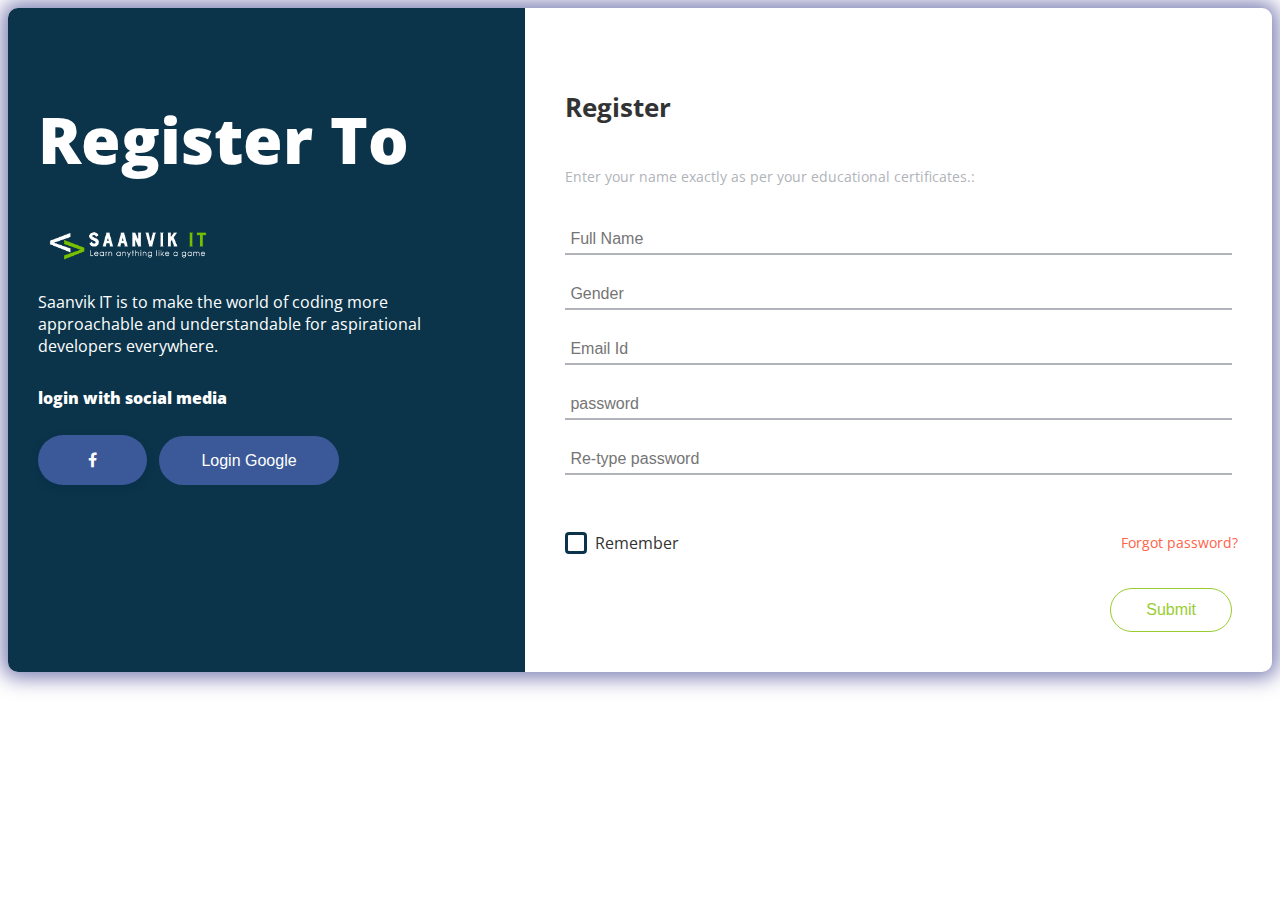
<file: register.html>
<!DOCTYPE html>
<html lang="en">
  <head>
    <meta charset="UTF-8" />
    <title>Login Page in HTML with CSS Code Example</title>
    <link
      href="https://fonts.googleapis.com/css?family=Open+Sans"
      rel="stylesheet"
    />

    <link
      href="https://maxcdn.bootstrapcdn.com/font-awesome/4.7.0/css/font-awesome.min.css"
      rel="stylesheet"
      integrity="sha384-wvfXpqpZZVQGK6TAh5PVlGOfQNHSoD2xbE+QkPxCAFlNEevoEH3Sl0sibVcOQVnN"
      crossorigin="anonymous"
    />
    <link rel="stylesheet" href="./styles/login.css" />
  </head>
  <body>
    <!-- partial:index.partial.html -->
    <div class="box-form">
      <div class="left">
        <div class="overlay">
          <h1>Register To</h1>
          <a href="index.html"
            ><img style="width: 180px" src="images/logo.png"
          /></a>
          <p>
            Saanvik IT is to make the world of coding more approachable and
            understandable for aspirational developers everywhere.
          </p>
          <span>
            <p>login with social media</p>
            <a href="#"><i class="fa fa-facebook" aria-hidden="true"></i></a>

            <button class="google-button">Login Google</button>
          </span>
        </div>
      </div>

      <div class="right">
        <h6>Register</h6>
        <p>Enter your name exactly as per your educational certificates.:</p>
        <div class="inputs">
          <input type="text" placeholder="Full Name" />
          <br />
          <input type="email" placeholder="Gender" />
          <br />
          <input type="email" placeholder="Email Id" />
          <br />
          <input type="password" placeholder="password" />
          <br />
          <input type="password" placeholder="Re-type password" />
        </div>

        <br /><br />

        <div class="remember-me--forget-password">
          <!-- Angular -->
          <label>
            <input type="checkbox" name="item" checked />
            <span class="text-checkbox">Remember</span>
          </label>

          <p style="margin-right: -6px">
            <a style="text-decoration: none; color: tomato" href="forgot.html">
              Forgot password?</a
            >
          </p>
        </div>

        <br />
        <button>
          <a style="text-decoration: none" class="back-button" href="login.html"
            >Submit</a
          >
        </button>
      </div>
    </div>
    <!-- partial -->
  </body>
</html>
</file>
<file: plugins/video-js/video-js.css>
.video-js .vjs-big-play-button .vjs-icon-placeholder:before, .vjs-button > .vjs-icon-placeholder:before, .video-js .vjs-modal-dialog, .vjs-modal-dialog .vjs-modal-dialog-content {
  position: absolute;
  top: 0;
  left: 0;
  width: 100%;
  height: 100%; }

.video-js .vjs-big-play-button .vjs-icon-placeholder:before, .vjs-button > .vjs-icon-placeholder:before {
  text-align: center; }

@font-face {
  font-family: VideoJS;
  src: url([data-uri]) format("woff");
  font-weight: normal;
  font-style: normal; }

.vjs-icon-play, .video-js .vjs-big-play-button .vjs-icon-placeholder:before, .video-js .vjs-play-control .vjs-icon-placeholder {
  font-family: VideoJS;
  font-weight: normal;
  font-style: normal; }
  .vjs-icon-play:before, .video-js .vjs-play-control .vjs-icon-placeholder:before {
    content: "\f101"; }

.vjs-icon-play-circle {
  font-family: VideoJS;
  font-weight: normal;
  font-style: normal; }
  .vjs-icon-play-circle:before {
    content: "\f102"; }

.vjs-icon-pause, .video-js .vjs-play-control.vjs-playing .vjs-icon-placeholder {
  font-family: VideoJS;
  font-weight: normal;
  font-style: normal; }
  .vjs-icon-pause:before, .video-js .vjs-play-control.vjs-playing .vjs-icon-placeholder:before {
    content: "\f103"; }

.vjs-icon-volume-mute, .video-js .vjs-mute-control.vjs-vol-0 .vjs-icon-placeholder {
  font-family: VideoJS;
  font-weight: normal;
  font-style: normal; }
  .vjs-icon-volume-mute:before, .video-js .vjs-mute-control.vjs-vol-0 .vjs-icon-placeholder:before {
    content: "\f104"; }

.vjs-icon-volume-low, .video-js .vjs-mute-control.vjs-vol-1 .vjs-icon-placeholder {
  font-family: VideoJS;
  font-weight: normal;
  font-style: normal; }
  .vjs-icon-volume-low:before, .video-js .vjs-mute-control.vjs-vol-1 .vjs-icon-placeholder:before {
    content: "\f105"; }

.vjs-icon-volume-mid, .video-js .vjs-mute-control.vjs-vol-2 .vjs-icon-placeholder {
  font-family: VideoJS;
  font-weight: normal;
  font-style: normal; }
  .vjs-icon-volume-mid:before, .video-js .vjs-mute-control.vjs-vol-2 .vjs-icon-placeholder:before {
    content: "\f106"; }

.vjs-icon-volume-high, .video-js .vjs-mute-control .vjs-icon-placeholder {
  font-family: VideoJS;
  font-weight: normal;
  font-style: normal; }
  .vjs-icon-volume-high:before, .video-js .vjs-mute-control .vjs-icon-placeholder:before {
    content: "\f107"; }

.vjs-icon-fullscreen-enter, .video-js .vjs-fullscreen-control .vjs-icon-placeholder {
  font-family: VideoJS;
  font-weight: normal;
  font-style: normal; }
  .vjs-icon-fullscreen-enter:before, .video-js .vjs-fullscreen-control .vjs-icon-placeholder:before {
    content: "\f108"; }

.vjs-icon-fullscreen-exit, .video-js.vjs-fullscreen .vjs-fullscreen-control .vjs-icon-placeholder {
  font-family: VideoJS;
  font-weight: normal;
  font-style: normal; }
  .vjs-icon-fullscreen-exit:before, .video-js.vjs-fullscreen .vjs-fullscreen-control .vjs-icon-placeholder:before {
    content: "\f109"; }

.vjs-icon-square {
  font-family: VideoJS;
  font-weight: normal;
  font-style: normal; }
  .vjs-icon-square:before {
    content: "\f10a"; }

.vjs-icon-spinner {
  font-family: VideoJS;
  font-weight: normal;
  font-style: normal; }
  .vjs-icon-spinner:before {
    content: "\f10b"; }

.vjs-icon-subtitles, .video-js .vjs-subtitles-button .vjs-icon-placeholder, .video-js .vjs-subs-caps-button .vjs-icon-placeholder,
.video-js.video-js:lang(en-GB) .vjs-subs-caps-button .vjs-icon-placeholder,
.video-js.video-js:lang(en-IE) .vjs-subs-caps-button .vjs-icon-placeholder,
.video-js.video-js:lang(en-AU) .vjs-subs-caps-button .vjs-icon-placeholder,
.video-js.video-js:lang(en-NZ) .vjs-subs-caps-button .vjs-icon-placeholder {
  font-family: VideoJS;
  font-weight: normal;
  font-style: normal; }
  .vjs-icon-subtitles:before, .video-js .vjs-subtitles-button .vjs-icon-placeholder:before, .video-js .vjs-subs-caps-button .vjs-icon-placeholder:before,
  .video-js.video-js:lang(en-GB) .vjs-subs-caps-button .vjs-icon-placeholder:before,
  .video-js.video-js:lang(en-IE) .vjs-subs-caps-button .vjs-icon-placeholder:before,
  .video-js.video-js:lang(en-AU) .vjs-subs-caps-button .vjs-icon-placeholder:before,
  .video-js.video-js:lang(en-NZ) .vjs-subs-caps-button .vjs-icon-placeholder:before {
    content: "\f10c"; }

.vjs-icon-captions, .video-js .vjs-captions-button .vjs-icon-placeholder, .video-js:lang(en) .vjs-subs-caps-button .vjs-icon-placeholder,
.video-js:lang(fr-CA) .vjs-subs-caps-button .vjs-icon-placeholder {
  font-family: VideoJS;
  font-weight: normal;
  font-style: normal; }
  .vjs-icon-captions:before, .video-js .vjs-captions-button .vjs-icon-placeholder:before, .video-js:lang(en) .vjs-subs-caps-button .vjs-icon-placeholder:before,
  .video-js:lang(fr-CA) .vjs-subs-caps-button .vjs-icon-placeholder:before {
    content: "\f10d"; }

.vjs-icon-chapters, .video-js .vjs-chapters-button .vjs-icon-placeholder {
  font-family: VideoJS;
  font-weight: normal;
  font-style: normal; }
  .vjs-icon-chapters:before, .video-js .vjs-chapters-button .vjs-icon-placeholder:before {
    content: "\f10e"; }

.vjs-icon-share {
  font-family: VideoJS;
  font-weight: normal;
  font-style: normal; }
  .vjs-icon-share:before {
    content: "\f10f"; }

.vjs-icon-cog {
  font-family: VideoJS;
  font-weight: normal;
  font-style: normal; }
  .vjs-icon-cog:before {
    content: "\f110"; }

.vjs-icon-circle, .video-js .vjs-play-progress, .video-js .vjs-volume-level {
  font-family: VideoJS;
  font-weight: normal;
  font-style: normal; }
  .vjs-icon-circle:before, .video-js .vjs-play-progress:before, .video-js .vjs-volume-level:before {
    content: "\f111"; }

.vjs-icon-circle-outline {
  font-family: VideoJS;
  font-weight: normal;
  font-style: normal; }
  .vjs-icon-circle-outline:before {
    content: "\f112"; }

.vjs-icon-circle-inner-circle {
  font-family: VideoJS;
  font-weight: normal;
  font-style: normal; }
  .vjs-icon-circle-inner-circle:before {
    content: "\f113"; }

.vjs-icon-hd {
  font-family: VideoJS;
  font-weight: normal;
  font-style: normal; }
  .vjs-icon-hd:before {
    content: "\f114"; }

.vjs-icon-cancel, .video-js .vjs-control.vjs-close-button .vjs-icon-placeholder {
  font-family: VideoJS;
  font-weight: normal;
  font-style: normal; }
  .vjs-icon-cancel:before, .video-js .vjs-control.vjs-close-button .vjs-icon-placeholder:before {
    content: "\f115"; }

.vjs-icon-replay, .video-js .vjs-play-control.vjs-ended .vjs-icon-placeholder {
  font-family: VideoJS;
  font-weight: normal;
  font-style: normal; }
  .vjs-icon-replay:before, .video-js .vjs-play-control.vjs-ended .vjs-icon-placeholder:before {
    content: "\f116"; }

.vjs-icon-facebook {
  font-family: VideoJS;
  font-weight: normal;
  font-style: normal; }
  .vjs-icon-facebook:before {
    content: "\f117"; }

.vjs-icon-gplus {
  font-family: VideoJS;
  font-weight: normal;
  font-style: normal; }
  .vjs-icon-gplus:before {
    content: "\f118"; }

.vjs-icon-linkedin {
  font-family: VideoJS;
  font-weight: normal;
  font-style: normal; }
  .vjs-icon-linkedin:before {
    content: "\f119"; }

.vjs-icon-twitter {
  font-family: VideoJS;
  font-weight: normal;
  font-style: normal; }
  .vjs-icon-twitter:before {
    content: "\f11a"; }

.vjs-icon-tumblr {
  font-family: VideoJS;
  font-weight: normal;
  font-style: normal; }
  .vjs-icon-tumblr:before {
    content: "\f11b"; }

.vjs-icon-pinterest {
  font-family: VideoJS;
  font-weight: normal;
  font-style: normal; }
  .vjs-icon-pinterest:before {
    content: "\f11c"; }

.vjs-icon-audio-description, .video-js .vjs-descriptions-button .vjs-icon-placeholder {
  font-family: VideoJS;
  font-weight: normal;
  font-style: normal; }
  .vjs-icon-audio-description:before, .video-js .vjs-descriptions-button .vjs-icon-placeholder:before {
    content: "\f11d"; }

.vjs-icon-audio, .video-js .vjs-audio-button .vjs-icon-placeholder {
  font-family: VideoJS;
  font-weight: normal;
  font-style: normal; }
  .vjs-icon-audio:before, .video-js .vjs-audio-button .vjs-icon-placeholder:before {
    content: "\f11e"; }

.vjs-icon-next-item {
  font-family: VideoJS;
  font-weight: normal;
  font-style: normal; }
  .vjs-icon-next-item:before {
    content: "\f11f"; }

.vjs-icon-previous-item {
  font-family: VideoJS;
  font-weight: normal;
  font-style: normal; }
  .vjs-icon-previous-item:before {
    content: "\f120"; }

.video-js {
  display: block;
  vertical-align: top;
  box-sizing: border-box;
  color: #fff;
  background-color: #000;
  position: relative;
  padding: 0;
  font-size: 10px;
  line-height: 1;
  font-weight: normal;
  font-style: normal;
  width: 100% !important;
    height: auto !important;
  font-family: Arial, Helvetica, sans-serif;
  word-break: initial; }
  .video-js:-moz-full-screen {
    position: absolute; }
  .video-js:-webkit-full-screen {
    width: 100% !important;
    height: 100% !important; }

.video-js[tabindex="-1"] {
  outline: none; }

.video-js *,
.video-js *:before,
.video-js *:after {
  box-sizing: inherit; }

.video-js ul {
  font-family: inherit;
  font-size: inherit;
  line-height: inherit;
  list-style-position: outside;
  margin-left: 0;
  margin-right: 0;
  margin-top: 0;
  margin-bottom: 0; }

.video-js.vjs-fluid,
.video-js.vjs-16-9,
.video-js.vjs-4-3 {
  width: 100%;
  max-width: 100%;
  height: 0; }

.video-js.vjs-16-9 {
  padding-top: 56.25%; }

.video-js.vjs-4-3 {
  padding-top: 75%; }

.video-js.vjs-fill {
  width: 100%;
  height: 100%; }

.video-js .vjs-tech {
 position: relative !important;
    width: 100% !important;
    height: auto !important;
  width: 100%;
  height: 100%; }

body.vjs-full-window {
  padding: 0;
  margin: 0;
  height: 100%; }

.vjs-full-window .video-js.vjs-fullscreen {
  position: fixed;
  overflow: hidden;
  z-index: 1000;
  left: 0;
  top: 0;
  bottom: 0;
  right: 0; }

.video-js.vjs-fullscreen {
  width: 100% !important;
  height: 100% !important;
  padding-top: 0 !important; }

.video-js.vjs-fullscreen.vjs-user-inactive {
  cursor: none; }

.vjs-hidden {
  display: none !important; }

.vjs-disabled {
  opacity: 0.5;
  cursor: default; }

.video-js .vjs-offscreen {
  height: 1px;
  left: -9999px;
  position: absolute;
  top: 0;
  width: 1px; }

.vjs-lock-showing {
  display: block !important;
  opacity: 1;
  visibility: visible; }

.vjs-no-js {
  padding: 20px;
  color: #fff;
  background-color: #000;
  font-size: 18px;
  font-family: Arial, Helvetica, sans-serif;
  text-align: center;
  width: 300px;
  height: 150px;
  margin: 0px auto; }

.vjs-no-js a,
.vjs-no-js a:visited {
  color: #66A8CC; }

.video-js .vjs-big-play-button {
  font-size: 3em;
  line-height: 1.5em;
  height: 73px;
  width: 73px;
  display: block;
  position: absolute;
  top: 50%;
  left: 50%;
  -webkit-transform: translate(-50%, -50%);
  -moz-transform: translate(-50%, -50%);
  -ms-transform: translate(-50%, -50%);
  -o-transform: translate(-50%, -50%);
  transform: translate(-50%, -50%);
  padding: 0;
  cursor: pointer;
  opacity: 1;
  border: none;
  background-image: url(../../images/play_big.png);
  background-repeat: no-repeat;
  background-size: cover;
  background-position: center center;
  -webkit-transition: all 0.4s;
  -moz-transition: all 0.4s;
  -ms-transition: all 0.4s;
  -o-transition: all 0.4s;
  transition: all 0.4s;
}

.vjs-big-play-centered .vjs-big-play-button {
  top: 50%;
  left: 50%;
  margin-top: -0.75em;
  margin-left: -1.5em; }

/*.video-js:hover .vjs-big-play-button,
.video-js .vjs-big-play-button:focus {
  border-color: #fff;
  background-color: #73859f;
  background-color: rgba(115, 133, 159, 0.5);
  -webkit-transition: all 0s;
  -moz-transition: all 0s;
  -ms-transition: all 0s;
  -o-transition: all 0s;
  transition: all 0s; }*/

.vjs-controls-disabled .vjs-big-play-button,
.vjs-has-started .vjs-big-play-button,
.vjs-using-native-controls .vjs-big-play-button,
.vjs-error .vjs-big-play-button {
  display: none; }

.vjs-has-started.vjs-paused.vjs-show-big-play-button-on-pause .vjs-big-play-button {
  display: block; }

.video-js button {
  background: none;
  border: none;
  color: inherit;
  display: inline-block;
  font-size: inherit;
  line-height: inherit;
  text-transform: none;
  text-decoration: none;
  transition: none;
  -webkit-appearance: none;
  -moz-appearance: none;
  appearance: none; }

.vjs-control .vjs-button {
  width: 100%;
  height: 100%; }

.video-js .vjs-control.vjs-close-button {
  cursor: pointer;
  height: 3em;
  position: absolute;
  right: 0;
  top: 0.5em;
  z-index: 2; }

.video-js .vjs-modal-dialog {
  background: rgba(0, 0, 0, 0.8);
  background: -webkit-linear-gradient(-90deg, rgba(0, 0, 0, 0.8), rgba(255, 255, 255, 0));
  background: linear-gradient(180deg, rgba(0, 0, 0, 0.8), rgba(255, 255, 255, 0));
  overflow: auto; }

.video-js .vjs-modal-dialog > * {
  box-sizing: border-box; }

.vjs-modal-dialog .vjs-modal-dialog-content {
  font-size: 1.2em;
  line-height: 1.5;
  padding: 20px 24px;
  z-index: 1; }

.vjs-menu-button {
  cursor: pointer; }

.vjs-menu-button.vjs-disabled {
  cursor: default; }

.vjs-workinghover .vjs-menu-button.vjs-disabled:hover .vjs-menu {
  display: none; }

.vjs-menu .vjs-menu-content {
  display: block;
  padding: 0;
  margin: 0;
  font-family: Arial, Helvetica, sans-serif;
  overflow: auto; }

.vjs-menu .vjs-menu-content > * {
  box-sizing: border-box; }

.vjs-scrubbing .vjs-control.vjs-menu-button:hover .vjs-menu {
  display: none; }

.vjs-menu li {
  list-style: none;
  margin: 0;
  padding: 0.2em 0;
  line-height: 1.4em;
  font-size: 1.2em;
  text-align: center;
  text-transform: lowercase; }

.vjs-menu li.vjs-menu-item:focus,
.vjs-menu li.vjs-menu-item:hover {
  background-color: #73859f;
  background-color: rgba(115, 133, 159, 0.5); }

.vjs-menu li.vjs-selected,
.vjs-menu li.vjs-selected:focus,
.vjs-menu li.vjs-selected:hover {
  background-color: #fff;
  color: #2B333F; }

.vjs-menu li.vjs-menu-title {
  text-align: center;
  text-transform: uppercase;
  font-size: 1em;
  line-height: 2em;
  padding: 0;
  margin: 0 0 0.3em 0;
  font-weight: bold;
  cursor: default; }

.vjs-menu-button-popup .vjs-menu {
  display: none;
  position: absolute;
  bottom: 0;
  width: 10em;
  left: -3em;
  height: 0em;
  margin-bottom: 1.5em;
  border-top-color: rgba(43, 51, 63, 0.7); }

.vjs-menu-button-popup .vjs-menu .vjs-menu-content {
  background-color: #2B333F;
  background-color: rgba(43, 51, 63, 0.7);
  position: absolute;
  width: 100%;
  bottom: 1.5em;
  max-height: 15em; }

.vjs-workinghover .vjs-menu-button-popup:hover .vjs-menu,
.vjs-menu-button-popup .vjs-menu.vjs-lock-showing {
  display: block; }

.video-js .vjs-menu-button-inline {
  -webkit-transition: all 0.4s;
  -moz-transition: all 0.4s;
  -ms-transition: all 0.4s;
  -o-transition: all 0.4s;
  transition: all 0.4s;
  overflow: hidden; }

.video-js .vjs-menu-button-inline:before {
  width: 2.222222222em; }

.video-js .vjs-menu-button-inline:hover,
.video-js .vjs-menu-button-inline:focus,
.video-js .vjs-menu-button-inline.vjs-slider-active,
.video-js.vjs-no-flex .vjs-menu-button-inline {
  width: 12em; }

.vjs-menu-button-inline .vjs-menu {
  opacity: 0;
  height: 100%;
  width: auto;
  position: absolute;
  left: 4em;
  top: 0;
  padding: 0;
  margin: 0;
  -webkit-transition: all 0.4s;
  -moz-transition: all 0.4s;
  -ms-transition: all 0.4s;
  -o-transition: all 0.4s;
  transition: all 0.4s; }

.vjs-menu-button-inline:hover .vjs-menu,
.vjs-menu-button-inline:focus .vjs-menu,
.vjs-menu-button-inline.vjs-slider-active .vjs-menu {
  display: block;
  opacity: 1; }

.vjs-no-flex .vjs-menu-button-inline .vjs-menu {
  display: block;
  opacity: 1;
  position: relative;
  width: auto; }

.vjs-no-flex .vjs-menu-button-inline:hover .vjs-menu,
.vjs-no-flex .vjs-menu-button-inline:focus .vjs-menu,
.vjs-no-flex .vjs-menu-button-inline.vjs-slider-active .vjs-menu {
  width: auto; }

.vjs-menu-button-inline .vjs-menu-content {
  width: auto;
  height: 100%;
  margin: 0;
  overflow: hidden; }

.video-js .vjs-control-bar {
  display: -webkit-box;
  display: -webkit-flex;
  display: -ms-flexbox;
  display: flex;
  visibility: visible;
  opacity: 1;
  width: 100%;
  position: absolute;
  bottom: 0;
  left: 0;
  right: 0;
  height: 3.0em;
  background-color: #2B333F;
  background-color: rgba(43, 51, 63, 0.7); }

.vjs-has-started .vjs-control-bar {
  display: -webkit-box;
  display: -webkit-flex;
  display: -ms-flexbox;
  display: flex;
  visibility: visible;
  opacity: 1;
  -webkit-transition: visibility 0.1s, opacity 0.1s;
  -moz-transition: visibility 0.1s, opacity 0.1s;
  -ms-transition: visibility 0.1s, opacity 0.1s;
  -o-transition: visibility 0.1s, opacity 0.1s;
  transition: visibility 0.1s, opacity 0.1s; }

.vjs-has-started.vjs-user-inactive.vjs-playing .vjs-control-bar {
  visibility: visible;
  opacity: 0;
  -webkit-transition: visibility 1s, opacity 1s;
  -moz-transition: visibility 1s, opacity 1s;
  -ms-transition: visibility 1s, opacity 1s;
  -o-transition: visibility 1s, opacity 1s;
  transition: visibility 1s, opacity 1s; }

.vjs-controls-disabled .vjs-control-bar,
.vjs-using-native-controls .vjs-control-bar,
.vjs-error .vjs-control-bar {
  display: none !important; }

.vjs-audio.vjs-has-started.vjs-user-inactive.vjs-playing .vjs-control-bar {
  opacity: 1;
  visibility: visible; }

.vjs-has-started.vjs-no-flex .vjs-control-bar {
  display: table; }

.video-js .vjs-control {
  position: relative;
  text-align: center;
  margin: 0;
  padding: 0;
  height: 100%;
  width: 4em;
  -webkit-box-flex: none;
  -moz-box-flex: none;
  -webkit-flex: none;
  -ms-flex: none;
  flex: none; }

.vjs-button > .vjs-icon-placeholder:before {
  font-size: 1.8em;
  line-height: 1.67; }

.video-js .vjs-control:focus:before,
.video-js .vjs-control:hover:before,
.video-js .vjs-control:focus {
  text-shadow: 0em 0em 1em white; }

.video-js .vjs-control-text {
  border: 0;
  clip: rect(0 0 0 0);
  height: 1px;
  overflow: hidden;
  padding: 0;
  position: absolute;
  width: 1px; }

.vjs-no-flex .vjs-control {
  display: table-cell;
  vertical-align: middle; }

.video-js .vjs-custom-control-spacer {
  display: none; }

.video-js .vjs-progress-control {
  cursor: pointer;
  -webkit-box-flex: auto;
  -moz-box-flex: auto;
  -webkit-flex: auto;
  -ms-flex: auto;
  flex: auto;
  display: -webkit-box;
  display: -webkit-flex;
  display: -ms-flexbox;
  display: flex;
  -webkit-box-align: center;
  -webkit-align-items: center;
  -ms-flex-align: center;
  align-items: center;
  min-width: 4em; }

.video-js .vjs-progress-control.disabled {
  cursor: default; }

.vjs-live .vjs-progress-control {
  display: none; }

.vjs-no-flex .vjs-progress-control {
  width: auto; }

.video-js .vjs-progress-holder {
  -webkit-box-flex: auto;
  -moz-box-flex: auto;
  -webkit-flex: auto;
  -ms-flex: auto;
  flex: auto;
  -webkit-transition: all 0.2s;
  -moz-transition: all 0.2s;
  -ms-transition: all 0.2s;
  -o-transition: all 0.2s;
  transition: all 0.2s;
  height: 0.3em; }

.video-js .vjs-progress-control .vjs-progress-holder {
  margin: 0 10px; }

.video-js .vjs-progress-control:hover .vjs-progress-holder {
  font-size: 1.666666666666666666em; }

.video-js .vjs-progress-control:hover .vjs-progress-holder.disabled {
  font-size: 1em; }

.video-js .vjs-progress-holder .vjs-play-progress,
.video-js .vjs-progress-holder .vjs-load-progress,
.video-js .vjs-progress-holder .vjs-load-progress div {
  position: absolute;
  display: block;
  height: 100%;
  margin: 0;
  padding: 0;
  width: 0; }

.video-js .vjs-play-progress {
  background-color: #fff; }
  .video-js .vjs-play-progress:before {
    font-size: 0.9em;
    position: absolute;
    right: -0.5em;
    top: -0.333333333333333em;
    z-index: 1; }

.video-js .vjs-load-progress {
  background: rgba(115, 133, 159, 0.5); }

.video-js .vjs-load-progress div {
  background: rgba(115, 133, 159, 0.75); }

.video-js .vjs-time-tooltip {
  background-color: #fff;
  background-color: rgba(255, 255, 255, 0.8);
  -webkit-border-radius: 0.3em;
  -moz-border-radius: 0.3em;
  border-radius: 0.3em;
  color: #000;
  float: right;
  font-family: Arial, Helvetica, sans-serif;
  font-size: 1em;
  padding: 6px 8px 8px 8px;
  pointer-events: none;
  position: relative;
  top: -3.4em;
  visibility: hidden;
  z-index: 1; }

.video-js .vjs-progress-holder:focus .vjs-time-tooltip {
  display: none; }

.video-js .vjs-progress-control:hover .vjs-time-tooltip,
.video-js .vjs-progress-control:hover .vjs-progress-holder:focus .vjs-time-tooltip {
  display: block;
  font-size: 0.6em;
  visibility: visible; }

.video-js .vjs-progress-control.disabled:hover .vjs-time-tooltip {
  font-size: 1em; }

.video-js .vjs-progress-control .vjs-mouse-display {
  display: none;
  position: absolute;
  width: 1px;
  height: 100%;
  background-color: #000;
  z-index: 1; }

.vjs-no-flex .vjs-progress-control .vjs-mouse-display {
  z-index: 0; }

.video-js .vjs-progress-control:hover .vjs-mouse-display {
  display: block; }

.video-js.vjs-user-inactive .vjs-progress-control .vjs-mouse-display {
  visibility: hidden;
  opacity: 0;
  -webkit-transition: visibility 1s, opacity 1s;
  -moz-transition: visibility 1s, opacity 1s;
  -ms-transition: visibility 1s, opacity 1s;
  -o-transition: visibility 1s, opacity 1s;
  transition: visibility 1s, opacity 1s; }

.video-js.vjs-user-inactive.vjs-no-flex .vjs-progress-control .vjs-mouse-display {
  display: none; }

.vjs-mouse-display .vjs-time-tooltip {
  color: #fff;
  background-color: #000;
  background-color: rgba(0, 0, 0, 0.8); }

.video-js .vjs-slider {
  position: relative;
  cursor: pointer;
  padding: 0;
  margin: 0 0.45em 0 0.45em;
  /* iOS Safari */
  -webkit-touch-callout: none;
  /* Safari */
  -webkit-user-select: none;
  /* Konqueror HTML */
  -khtml-user-select: none;
  /* Firefox */
  -moz-user-select: none;
  /* Internet Explorer/Edge */
  -ms-user-select: none;
  /* Non-prefixed version, currently supported by Chrome and Opera */
  user-select: none;
  background-color: #73859f;
  background-color: rgba(115, 133, 159, 0.5); }

.video-js .vjs-slider.disabled {
  cursor: default; }

.video-js .vjs-slider:focus {
  text-shadow: 0em 0em 1em white;
  -webkit-box-shadow: 0 0 1em #fff;
  -moz-box-shadow: 0 0 1em #fff;
  box-shadow: 0 0 1em #fff; }

.video-js .vjs-mute-control {
  cursor: pointer;
  -webkit-box-flex: none;
  -moz-box-flex: none;
  -webkit-flex: none;
  -ms-flex: none;
  flex: none; }

.video-js .vjs-volume-control {
  cursor: pointer;
  margin-right: 1em;
  display: -webkit-box;
  display: -webkit-flex;
  display: -ms-flexbox;
  display: flex; }

.video-js .vjs-volume-control.vjs-volume-horizontal {
  width: 5em; }

.video-js .vjs-volume-panel .vjs-volume-control {
  visibility: visible;
  opacity: 0;
  width: 1px;
  height: 1px;
  margin-left: -1px; }

.video-js .vjs-volume-panel {
  -webkit-transition: width 1s;
  -moz-transition: width 1s;
  -ms-transition: width 1s;
  -o-transition: width 1s;
  transition: width 1s; }
  .video-js .vjs-volume-panel:hover .vjs-volume-control,
  .video-js .vjs-volume-panel:active .vjs-volume-control,
  .video-js .vjs-volume-panel:focus .vjs-volume-control,
  .video-js .vjs-volume-panel .vjs-volume-control:hover,
  .video-js .vjs-volume-panel .vjs-volume-control:active,
  .video-js .vjs-volume-panel .vjs-mute-control:hover ~ .vjs-volume-control,
  .video-js .vjs-volume-panel .vjs-volume-control.vjs-slider-active {
    visibility: visible;
    opacity: 1;
    position: relative;
    -webkit-transition: visibility 0.1s, opacity 0.1s, height 0.1s, width 0.1s, left 0s, top 0s;
    -moz-transition: visibility 0.1s, opacity 0.1s, height 0.1s, width 0.1s, left 0s, top 0s;
    -ms-transition: visibility 0.1s, opacity 0.1s, height 0.1s, width 0.1s, left 0s, top 0s;
    -o-transition: visibility 0.1s, opacity 0.1s, height 0.1s, width 0.1s, left 0s, top 0s;
    transition: visibility 0.1s, opacity 0.1s, height 0.1s, width 0.1s, left 0s, top 0s; }
    .video-js .vjs-volume-panel:hover .vjs-volume-control.vjs-volume-horizontal,
    .video-js .vjs-volume-panel:active .vjs-volume-control.vjs-volume-horizontal,
    .video-js .vjs-volume-panel:focus .vjs-volume-control.vjs-volume-horizontal,
    .video-js .vjs-volume-panel .vjs-volume-control:hover.vjs-volume-horizontal,
    .video-js .vjs-volume-panel .vjs-volume-control:active.vjs-volume-horizontal,
    .video-js .vjs-volume-panel .vjs-mute-control:hover ~ .vjs-volume-control.vjs-volume-horizontal,
    .video-js .vjs-volume-panel .vjs-volume-control.vjs-slider-active.vjs-volume-horizontal {
      width: 5em;
      height: 3em; }
  .video-js .vjs-volume-panel.vjs-volume-panel-horizontal:hover, .video-js .vjs-volume-panel.vjs-volume-panel-horizontal:active, .video-js .vjs-volume-panel.vjs-volume-panel-horizontal.vjs-slider-active {
    width: 9em;
    -webkit-transition: width 0.1s;
    -moz-transition: width 0.1s;
    -ms-transition: width 0.1s;
    -o-transition: width 0.1s;
    transition: width 0.1s; }

.video-js .vjs-volume-panel .vjs-volume-control.vjs-volume-vertical {
  height: 8em;
  width: 3em;
  left: -3.5em;
  -webkit-transition: visibility 1s, opacity 1s, height 1s 1s, width 1s 1s, left 1s 1s, top 1s 1s;
  -moz-transition: visibility 1s, opacity 1s, height 1s 1s, width 1s 1s, left 1s 1s, top 1s 1s;
  -ms-transition: visibility 1s, opacity 1s, height 1s 1s, width 1s 1s, left 1s 1s, top 1s 1s;
  -o-transition: visibility 1s, opacity 1s, height 1s 1s, width 1s 1s, left 1s 1s, top 1s 1s;
  transition: visibility 1s, opacity 1s, height 1s 1s, width 1s 1s, left 1s 1s, top 1s 1s; }

.video-js .vjs-volume-panel .vjs-volume-control.vjs-volume-horizontal {
  -webkit-transition: visibility 1s, opacity 1s, height 1s 1s, width 1s, left 1s 1s, top 1s 1s;
  -moz-transition: visibility 1s, opacity 1s, height 1s 1s, width 1s, left 1s 1s, top 1s 1s;
  -ms-transition: visibility 1s, opacity 1s, height 1s 1s, width 1s, left 1s 1s, top 1s 1s;
  -o-transition: visibility 1s, opacity 1s, height 1s 1s, width 1s, left 1s 1s, top 1s 1s;
  transition: visibility 1s, opacity 1s, height 1s 1s, width 1s, left 1s 1s, top 1s 1s; }

.video-js.vjs-no-flex .vjs-volume-panel .vjs-volume-control.vjs-volume-horizontal {
  width: 5em;
  height: 3em;
  visibility: visible;
  opacity: 1;
  position: relative;
  -webkit-transition: none;
  -moz-transition: none;
  -ms-transition: none;
  -o-transition: none;
  transition: none; }

.video-js.vjs-no-flex .vjs-volume-control.vjs-volume-vertical,
.video-js.vjs-no-flex .vjs-volume-panel .vjs-volume-control.vjs-volume-vertical {
  position: absolute;
  bottom: 3em;
  left: 0.5em; }

.video-js .vjs-volume-panel {
  display: -webkit-box;
  display: -webkit-flex;
  display: -ms-flexbox;
  display: flex; }

.video-js .vjs-volume-bar {
  margin: 1.35em 0.45em; }

.vjs-volume-bar.vjs-slider-horizontal {
  width: 5em;
  height: 0.3em; }

.vjs-volume-bar.vjs-slider-vertical {
  width: 0.3em;
  height: 5em;
  margin: 1.35em auto; }

.video-js .vjs-volume-level {
  position: absolute;
  bottom: 0;
  left: 0;
  background-color: #fff; }
  .video-js .vjs-volume-level:before {
    position: absolute;
    font-size: 0.9em; }

.vjs-slider-vertical .vjs-volume-level {
  width: 0.3em; }
  .vjs-slider-vertical .vjs-volume-level:before {
    top: -0.5em;
    left: -0.3em; }

.vjs-slider-horizontal .vjs-volume-level {
  height: 0.3em; }
  .vjs-slider-horizontal .vjs-volume-level:before {
    top: -0.3em;
    right: -0.5em; }

.video-js .vjs-volume-panel.vjs-volume-panel-vertical {
  width: 4em; }

.vjs-volume-bar.vjs-slider-vertical .vjs-volume-level {
  height: 100%; }

.vjs-volume-bar.vjs-slider-horizontal .vjs-volume-level {
  width: 100%; }

.video-js .vjs-volume-vertical {
  width: 3em;
  height: 8em;
  bottom: 8em;
  background-color: #2B333F;
  background-color: rgba(43, 51, 63, 0.7); }

.video-js .vjs-volume-horizontal .vjs-menu {
  left: -2em; }

.vjs-poster {
  display: inline-block;
  vertical-align: middle;
  background-repeat: no-repeat;
  background-position: 50% 50%;
  background-size: cover;
  background-color: #000000;
  cursor: pointer;
  margin: 0;
  padding: 0;
  position: absolute;
  top: 0;
  right: 0;
  bottom: 0;
  left: 0;
  height: 100%; }

.vjs-has-started .vjs-poster {
  display: none; }

.vjs-audio.vjs-has-started .vjs-poster {
  display: block; }

.vjs-using-native-controls .vjs-poster {
  display: none; }

.video-js .vjs-live-control {
  display: -webkit-box;
  display: -webkit-flex;
  display: -ms-flexbox;
  display: flex;
  -webkit-box-align: flex-start;
  -webkit-align-items: flex-start;
  -ms-flex-align: flex-start;
  align-items: flex-start;
  -webkit-box-flex: auto;
  -moz-box-flex: auto;
  -webkit-flex: auto;
  -ms-flex: auto;
  flex: auto;
  font-size: 1em;
  line-height: 3em; }

.vjs-no-flex .vjs-live-control {
  display: table-cell;
  width: auto;
  text-align: left; }

.video-js .vjs-time-control {
  -webkit-box-flex: none;
  -moz-box-flex: none;
  -webkit-flex: none;
  -ms-flex: none;
  flex: none;
  font-size: 1em;
  line-height: 3em;
  min-width: 2em;
  width: auto;
  padding-left: 1em;
  padding-right: 1em; }

.vjs-live .vjs-time-control {
  display: none; }

.video-js .vjs-current-time,
.vjs-no-flex .vjs-current-time {
  display: none; }

.video-js .vjs-duration,
.vjs-no-flex .vjs-duration {
  display: none; }

.vjs-time-divider {
  display: none;
  line-height: 3em; }

.vjs-live .vjs-time-divider {
  display: none; }

.video-js .vjs-play-control .vjs-icon-placeholder {
  cursor: pointer;
  -webkit-box-flex: none;
  -moz-box-flex: none;
  -webkit-flex: none;
  -ms-flex: none;
  flex: none; }

.vjs-text-track-display {
  position: absolute;
  bottom: 3em;
  left: 0;
  right: 0;
  top: 0;
  pointer-events: none; }

.video-js.vjs-user-inactive.vjs-playing .vjs-text-track-display {
  bottom: 1em; }

.video-js .vjs-text-track {
  font-size: 1.4em;
  text-align: center;
  margin-bottom: 0.1em; }

.vjs-subtitles {
  color: #fff; }

.vjs-captions {
  color: #fc6; }

.vjs-tt-cue {
  display: block; }

video::-webkit-media-text-track-display {
  -moz-transform: translateY(-3em);
  -ms-transform: translateY(-3em);
  -o-transform: translateY(-3em);
  -webkit-transform: translateY(-3em);
  transform: translateY(-3em); }

.video-js.vjs-user-inactive.vjs-playing video::-webkit-media-text-track-display {
  -moz-transform: translateY(-1.5em);
  -ms-transform: translateY(-1.5em);
  -o-transform: translateY(-1.5em);
  -webkit-transform: translateY(-1.5em);
  transform: translateY(-1.5em); }

.video-js .vjs-fullscreen-control {
  cursor: pointer;
  -webkit-box-flex: none;
  -moz-box-flex: none;
  -webkit-flex: none;
  -ms-flex: none;
  flex: none; }

.vjs-playback-rate > .vjs-menu-button,
.vjs-playback-rate .vjs-playback-rate-value {
  position: absolute;
  top: 0;
  left: 0;
  width: 100%;
  height: 100%; }

.vjs-playback-rate .vjs-playback-rate-value {
  pointer-events: none;
  font-size: 1.5em;
  line-height: 2;
  text-align: center; }

.vjs-playback-rate .vjs-menu {
  width: 4em;
  left: 0em; }

.vjs-error .vjs-error-display .vjs-modal-dialog-content {
  font-size: 1.4em;
  text-align: center; }

.vjs-error .vjs-error-display:before {
  color: #fff;
  content: 'X';
  font-family: Arial, Helvetica, sans-serif;
  font-size: 4em;
  left: 0;
  line-height: 1;
  margin-top: -0.5em;
  position: absolute;
  text-shadow: 0.05em 0.05em 0.1em #000;
  text-align: center;
  top: 50%;
  vertical-align: middle;
  width: 100%; }

.vjs-loading-spinner {
  display: none;
  position: absolute;
  top: 50%;
  left: 50%;
  margin: -25px 0 0 -25px;
  opacity: 0.85;
  text-align: left;
  border: 6px solid rgba(43, 51, 63, 0.7);
  box-sizing: border-box;
  background-clip: padding-box;
  width: 50px;
  height: 50px;
  border-radius: 25px;
  visibility: hidden; }

.vjs-seeking .vjs-loading-spinner,
.vjs-waiting .vjs-loading-spinner {
  display: block;
  animation: 0s linear 0.3s forwards vjs-spinner-show; }

.vjs-loading-spinner:before,
.vjs-loading-spinner:after {
  content: "";
  position: absolute;
  margin: -6px;
  box-sizing: inherit;
  width: inherit;
  height: inherit;
  border-radius: inherit;
  opacity: 1;
  border: inherit;
  border-color: transparent;
  border-top-color: white; }

.vjs-seeking .vjs-loading-spinner:before,
.vjs-seeking .vjs-loading-spinner:after,
.vjs-waiting .vjs-loading-spinner:before,
.vjs-waiting .vjs-loading-spinner:after {
  -webkit-animation: vjs-spinner-spin 1.1s cubic-bezier(0.6, 0.2, 0, 0.8) infinite, vjs-spinner-fade 1.1s linear infinite;
  animation: vjs-spinner-spin 1.1s cubic-bezier(0.6, 0.2, 0, 0.8) infinite, vjs-spinner-fade 1.1s linear infinite; }

.vjs-seeking .vjs-loading-spinner:before,
.vjs-waiting .vjs-loading-spinner:before {
  border-top-color: white; }

.vjs-seeking .vjs-loading-spinner:after,
.vjs-waiting .vjs-loading-spinner:after {
  border-top-color: white;
  -webkit-animation-delay: 0.44s;
  animation-delay: 0.44s; }

@keyframes vjs-spinner-show {
  to {
    visibility: visible; } }

@-webkit-keyframes vjs-spinner-show {
  to {
    visibility: visible; } }

@keyframes vjs-spinner-spin {
  100% {
    transform: rotate(360deg); } }

@-webkit-keyframes vjs-spinner-spin {
  100% {
    -webkit-transform: rotate(360deg); } }

@keyframes vjs-spinner-fade {
  0% {
    border-top-color: #73859f; }
  20% {
    border-top-color: #73859f; }
  35% {
    border-top-color: white; }
  60% {
    border-top-color: #73859f; }
  100% {
    border-top-color: #73859f; } }

@-webkit-keyframes vjs-spinner-fade {
  0% {
    border-top-color: #73859f; }
  20% {
    border-top-color: #73859f; }
  35% {
    border-top-color: white; }
  60% {
    border-top-color: #73859f; }
  100% {
    border-top-color: #73859f; } }

.vjs-chapters-button .vjs-menu ul {
  width: 24em; }

.video-js .vjs-subs-caps-button + .vjs-menu .vjs-captions-menu-item .vjs-menu-item-text .vjs-icon-placeholder {
  position: absolute; }

.video-js .vjs-subs-caps-button + .vjs-menu .vjs-captions-menu-item .vjs-menu-item-text .vjs-icon-placeholder:before {
  font-family: VideoJS;
  content: "\f10d";
  font-size: 1.5em;
  line-height: inherit; }

.video-js.vjs-layout-tiny:not(.vjs-fullscreen) .vjs-custom-control-spacer {
  -webkit-box-flex: auto;
  -moz-box-flex: auto;
  -webkit-flex: auto;
  -ms-flex: auto;
  flex: auto; }

.video-js.vjs-layout-tiny:not(.vjs-fullscreen).vjs-no-flex .vjs-custom-control-spacer {
  width: auto; }

.video-js.vjs-layout-tiny:not(.vjs-fullscreen) .vjs-current-time, .video-js.vjs-layout-tiny:not(.vjs-fullscreen) .vjs-time-divider, .video-js.vjs-layout-tiny:not(.vjs-fullscreen) .vjs-duration, .video-js.vjs-layout-tiny:not(.vjs-fullscreen) .vjs-remaining-time,
.video-js.vjs-layout-tiny:not(.vjs-fullscreen) .vjs-playback-rate, .video-js.vjs-layout-tiny:not(.vjs-fullscreen) .vjs-progress-control,
.video-js.vjs-layout-tiny:not(.vjs-fullscreen) .vjs-mute-control, .video-js.vjs-layout-tiny:not(.vjs-fullscreen) .vjs-volume-control,
.video-js.vjs-layout-tiny:not(.vjs-fullscreen) .vjs-chapters-button, .video-js.vjs-layout-tiny:not(.vjs-fullscreen) .vjs-descriptions-button, .video-js.vjs-layout-tiny:not(.vjs-fullscreen) .vjs-captions-button,
.video-js.vjs-layout-tiny:not(.vjs-fullscreen) .vjs-subtitles-button, .video-js.vjs-layout-tiny:not(.vjs-fullscreen) .vjs-audio-button {
  display: none; }

.video-js.vjs-layout-x-small:not(.vjs-fullscreen) .vjs-current-time, .video-js.vjs-layout-x-small:not(.vjs-fullscreen) .vjs-time-divider, .video-js.vjs-layout-x-small:not(.vjs-fullscreen) .vjs-duration, .video-js.vjs-layout-x-small:not(.vjs-fullscreen) .vjs-remaining-time,
.video-js.vjs-layout-x-small:not(.vjs-fullscreen) .vjs-playback-rate,
.video-js.vjs-layout-x-small:not(.vjs-fullscreen) .vjs-mute-control, .video-js.vjs-layout-x-small:not(.vjs-fullscreen) .vjs-volume-control,
.video-js.vjs-layout-x-small:not(.vjs-fullscreen) .vjs-chapters-button, .video-js.vjs-layout-x-small:not(.vjs-fullscreen) .vjs-descriptions-button, .video-js.vjs-layout-x-small:not(.vjs-fullscreen) .vjs-captions-button,
.video-js.vjs-layout-x-small:not(.vjs-fullscreen) .vjs-subtitles-button, .video-js.vjs-layout-x-small:not(.vjs-fullscreen) .vjs-audio-button {
  display: none; }

.video-js.vjs-layout-small:not(.vjs-fullscreen) .vjs-current-time, .video-js.vjs-layout-small:not(.vjs-fullscreen) .vjs-time-divider, .video-js.vjs-layout-small:not(.vjs-fullscreen) .vjs-duration, .video-js.vjs-layout-small:not(.vjs-fullscreen) .vjs-remaining-time,
.video-js.vjs-layout-small:not(.vjs-fullscreen) .vjs-playback-rate,
.video-js.vjs-layout-small:not(.vjs-fullscreen) .vjs-mute-control, .video-js.vjs-layout-small:not(.vjs-fullscreen) .vjs-volume-control,
.video-js.vjs-layout-small:not(.vjs-fullscreen) .vjs-chapters-button, .video-js.vjs-layout-small:not(.vjs-fullscreen) .vjs-descriptions-button, .video-js.vjs-layout-small:not(.vjs-fullscreen) .vjs-captions-button,
.video-js.vjs-layout-small:not(.vjs-fullscreen) .vjs-subtitles-button .vjs-audio-button {
  display: none; }

.vjs-modal-dialog.vjs-text-track-settings {
  background-color: #2B333F;
  background-color: rgba(43, 51, 63, 0.75);
  color: #fff;
  height: 70%; }

.vjs-text-track-settings .vjs-modal-dialog-content {
  display: table; }

.vjs-text-track-settings .vjs-track-settings-colors,
.vjs-text-track-settings .vjs-track-settings-font,
.vjs-text-track-settings .vjs-track-settings-controls {
  display: table-cell; }

.vjs-text-track-settings .vjs-track-settings-controls {
  text-align: right;
  vertical-align: bottom; }

@supports (display: grid) {
  .vjs-text-track-settings .vjs-modal-dialog-content {
    display: grid;
    grid-template-columns: 1fr 1fr;
    grid-template-rows: 1fr auto; }
  .vjs-text-track-settings .vjs-track-settings-colors {
    display: block;
    grid-column: 1;
    grid-row: 1; }
  .vjs-text-track-settings .vjs-track-settings-font {
    grid-column: 2;
    grid-row: 1; }
  .vjs-text-track-settings .vjs-track-settings-controls {
    grid-column: 2;
    grid-row: 2; } }

.vjs-track-setting > select {
  margin-right: 5px; }

.vjs-text-track-settings fieldset {
  margin: 5px;
  padding: 3px;
  border: none; }

.vjs-text-track-settings fieldset span {
  display: inline-block; }

.vjs-text-track-settings legend {
  color: #fff;
  margin: 0 0 5px 0; }

.vjs-text-track-settings .vjs-label {
  position: absolute;
  clip: rect(1px 1px 1px 1px);
  clip: rect(1px, 1px, 1px, 1px);
  display: block;
  margin: 0 0 5px 0;
  padding: 0;
  border: 0;
  height: 1px;
  width: 1px;
  overflow: hidden; }

.vjs-track-settings-controls button:focus,
.vjs-track-settings-controls button:active {
  outline-style: solid;
  outline-width: medium;
  background-image: linear-gradient(0deg, #fff 88%, #73859f 100%); }

.vjs-track-settings-controls button:hover {
  color: rgba(43, 51, 63, 0.75); }

.vjs-track-settings-controls button {
  background-color: #fff;
  background-image: linear-gradient(-180deg, #fff 88%, #73859f 100%);
  color: #2B333F;
  cursor: pointer;
  border-radius: 2px; }

.vjs-track-settings-controls .vjs-default-button {
  margin-right: 1em; }

@media print {
  .video-js > *:not(.vjs-tech):not(.vjs-poster) {
    visibility: hidden; } }

.vjs-resize-manager {
  position: absolute;
  top: 0;
  left: 0;
  width: 100%;
  height: 100%;
  border: none;
  visibility: hidden; }
</file>
<file: styles/about.css>
@charset "utf-8";
/* CSS Document */

/******************************

[Table of Contents]

1. Fonts
2. Body and some general stuff
3. Header
	3.1 Top Bar
	3.2 Header Content
	3.3 Logo
	3.4 Main Nav
	3.5 Hamburger
4. Menu
5. Home
6. About
7. Milestones
8. Teachers
9. Footer


******************************/

/***********
1. Fonts
***********/

@import url("https://fonts.googleapis.com/css?family=Montserrat:300,400,400i,500,600,700,800,900");

/*********************************
2. Body and some general stuff
*********************************/

* {
  margin: 0;
  padding: 0;
  -webkit-font-smoothing: antialiased;
  -webkit-text-shadow: rgba(0, 0, 0, 0.01) 0 0 1px;
  text-shadow: rgba(0, 0, 0, 0.01) 0 0 1px;
}
body {
  font-family: "Montserrat", sans-serif;
  font-size: 1rem;
  font-weight: 500;
  background: #ffffff;
  color: #6c6a74;
}
div {
  display: block;
  position: relative;
  -webkit-box-sizing: border-box;
  -moz-box-sizing: border-box;
  box-sizing: border-box;
}
ul {
  list-style: none;
  margin-bottom: 0px;
}
p {
  font-family: "Montserrat", sans-serif;
  font-size: 1rem;
  line-height: 1.928;
  font-weight: 500;
  color: #6c6a74;
  -webkit-font-smoothing: antialiased;
  -webkit-text-shadow: rgba(0, 0, 0, 0.01) 0 0 1px;
  text-shadow: rgba(0, 0, 0, 0.01) 0 0 1px;
}
p a {
  display: inline;
  position: relative;
  color: inherit;
  border-bottom: solid 1px yellowgreen;
  -webkit-transition: all 200ms ease;
  -moz-transition: all 200ms ease;
  -ms-transition: all 200ms ease;
  -o-transition: all 200ms ease;
  transition: all 200ms ease;
}
p:last-of-type {
  margin-bottom: 0;
}
a,
a:hover,
a:visited,
a:active,
a:link {
  text-decoration: none;
  -webkit-font-smoothing: antialiased;
  -webkit-text-shadow: rgba(0, 0, 0, 0.01) 0 0 1px;
  text-shadow: rgba(0, 0, 0, 0.01) 0 0 1px;
}
p a:active {
  position: relative;
  color: yellowgreen;
}
p a:hover {
  color: #ffffff;
  background: yellowgreen;
}
p a:hover::after {
  opacity: 0.2;
}
::selection {
  background: yellowgreen;
  color: #ffffff;
}
p::selection {
}
h1 {
  font-size: 48px;
}
h2 {
  font-size: 36px;
}
h3 {
  font-size: 24px;
}
h4 {
  font-size: 18px;
}
h5 {
  font-size: 14px;
}
h1,
h2,
h3,
h4,
h5,
h6 {
  font-family: "Montserrat", sans-serif;
  color: #44425a;
  -webkit-font-smoothing: antialiased;
  -webkit-text-shadow: rgba(0, 0, 0, 0.01) 0 0 1px;
  text-shadow: rgba(0, 0, 0, 0.01) 0 0 1px;
}
h1::selection,
h2::selection,
h3::selection,
h4::selection,
h5::selection,
h6::selection {
}
.form-control {
  color: yellowgreen;
}
section {
  display: block;
  position: relative;
  box-sizing: border-box;
}
.clear {
  clear: both;
}
.clearfix::before,
.clearfix::after {
  content: "";
  display: table;
}
.clearfix::after {
  clear: both;
}
.clearfix {
  zoom: 1;
}
.float_left {
  float: left;
}
.float_right {
  float: right;
}
.trans_200 {
  -webkit-transition: all 200ms ease;
  -moz-transition: all 200ms ease;
  -ms-transition: all 200ms ease;
  -o-transition: all 200ms ease;
  transition: all 200ms ease;
}
.trans_300 {
  -webkit-transition: all 300ms ease;
  -moz-transition: all 300ms ease;
  -ms-transition: all 300ms ease;
  -o-transition: all 300ms ease;
  transition: all 300ms ease;
}
.trans_400 {
  -webkit-transition: all 400ms ease;
  -moz-transition: all 400ms ease;
  -ms-transition: all 400ms ease;
  -o-transition: all 400ms ease;
  transition: all 400ms ease;
}
.trans_500 {
  -webkit-transition: all 500ms ease;
  -moz-transition: all 500ms ease;
  -ms-transition: all 500ms ease;
  -o-transition: all 500ms ease;
  transition: all 500ms ease;
}
.fill_height {
  height: 100%;
}
.super_container {
  width: 100%;
  overflow: hidden;
}
.prlx_parent {
  overflow: hidden;
}
.prlx {
  height: 130% !important;
}
.parallax-window {
  min-height: 400px;
  background:transparent;
}
.parallax_background {
  position: absolute;
  top: 0;
  left: 0;
  width: 100%;
  height: 100%;
}
.nopadding {
  padding: 0px !important;
}
.button {
  display: inline-block;
  width: auto;
  height: 47px;
  background: yellowgreen;
  -webkit-transition: all 200ms ease;
  -moz-transition: all 200ms ease;
  -ms-transition: all 200ms ease;
  -o-transition: all 200ms ease;
  transition: all 200ms ease;
}
.button a {
  display: block;
  position: relative;
  padding-left: 33px;
  padding-right: 77px;
  line-height: 47px;
  font-size: 12px;
  font-weight: 600;
  color: #ffffff;
  text-transform: uppercase;
  white-space: nowrap;
}
.button_arrow {
  position: absolute;
  top: 0;
  right: 0;
  width: 44px;
  height: 100%;
  background: yellowgreen;
  text-align: center;
  -webkit-transition: all 200ms ease;
  -moz-transition: all 200ms ease;
  -ms-transition: all 200ms ease;
  -o-transition: all 200ms ease;
  transition: all 200ms ease;
}
.button_arrow i {
  font-size: 20px;
  line-height: 47px;
  color: yellowgreen;
  -webkit-transition: all 200ms ease;
  -moz-transition: all 200ms ease;
  -ms-transition: all 200ms ease;
  -o-transition: all 200ms ease;
  transition: all 200ms ease;
}
.button:hover {
  background: yellowgreen;
}
.button:hover .button_arrow {
  background: yellowgreen;
}
.button:hover .button_arrow i {
  color: yellowgreen;
}
.section_title h2 {
  font-weight: 600;
}
.section_subtitle {
  font-size: 14px;
  color: #6c6a74;
  text-align: center;
  margin-top: 66px;
  line-height: 2.14;
}

/*********************************
3. Header
*********************************/

.header {
  position: fixed;
  top: 0;
  left: 0;
  width: 100%;
  z-index: 100;
  box-shadow: 0px 5px 20px rgba(0, 0, 0, 0.05);
  -webkit-transition: all 200ms ease;
  -moz-transition: all 200ms ease;
  -ms-transition: all 200ms ease;
  -o-transition: all 200ms ease;
  transition: all 200ms ease;
}
.header.scrolled {
  top: -61px;
}

/*********************************
3.1 Top Bar
*********************************/

.top_bar {
  width: 100%;
  background: #2c2b31;
}
.header.scrolled .top_bar {
}
.top_bar_container {
  width: 100%;
  height: 100%;
}
.top_bar_content {
  width: 100%;
  height: 61px;
}
.top_bar_contact_list li {
  display: inline-block;
}
.question {
  font-family: "Montserrat", serif;
  font-size: 12px;
  font-weight: 600 !important;
  color: #918ea0;
  margin-left: 0px;
  text-transform: uppercase;
}
.top_bar_contact_list li > div {
  display: inline-block;
  font-size: 12px;
  font-weight: 500;
  color: #918ea0;
}
.top_bar_contact_list li > div {
  margin-left: 1px;
}
.top_bar_contact_list li:first-child {
  margin-right: 42px !important;
}
.top_bar_contact_list li:not(:last-child) {
  margin-right: 33px;
}
.top_bar_login {
}
.top_bar_login ul li {
  display: inline-block;
  position: relative;
}
.top_bar_login ul li a {
  font-size: 12px;
  text-transform: uppercase;
  font-weight: 600;
  color: #ffffff;
  -webkit-transition: all 200ms ease;
  -moz-transition: all 200ms ease;
  -ms-transition: all 200ms ease;
  -o-transition: all 200ms ease;
  transition: all 200ms ease;
}
.top_bar_login ul li a:hover {
  color: yellowgreen;
}
.top_bar_login ul li:not(:last-child)::after {
  display: inline-block;
  margin-left: 5px;
  margin-right: 1px;
  content: "/";
  font-size: 12px;
  color: #ffffff;
  font-weight: 600;
}

/*********************************
3.2 Header Content
*********************************/

.header_container {
  width: 100%;
  background: #ffffff;
}
.header_content {
  height: 90px;
  -webkit-transition: all 200ms ease;
  -moz-transition: all 200ms ease;
  -ms-transition: all 200ms ease;
  -o-transition: all 200ms ease;
  transition: all 200ms ease;
}
.header.scrolled .header_content {
  height: 70px;
}

/*********************************
3.3 Logo
*********************************/

.logo,
.logo_text {
  display: inline-block;
}
.logo {
  -webkit-transition: all 200ms ease;
  -moz-transition: all 200ms ease;
  -ms-transition: all 200ms ease;
  -o-transition: all 200ms ease;
  transition: all 200ms ease;
}
.logo_text {
  font-family: "Montserrat", serif;
  font-size: 18px;
  font-weight: 700;
  line-height: 0.75;
  margin-left: 1px;
  color: #464646;
  text-transform: uppercase;
  -webkit-transition: all 200ms ease;
  -moz-transition: all 200ms ease;
  -ms-transition: all 200ms ease;
  -o-transition: all 200ms ease;
  transition: all 200ms ease;
}

/*********************************
3.4 Main Nav
*********************************/

.main_nav_contaner {
}
.main_nav,
.search_button {
  display: inline-block;
}
.main_nav li {
  display: inline-block;
  position: relative;
  height: 31px;
}
.main_nav li:not(:last-child) {
  margin-right: 13px;
}
.main_nav li a {
  display: block;
  font-size: 12px;
  font-weight: 700;
  line-height: 31px;
  background: #ffffff;
  color: #2c2b31;
  padding-left: 19px;
  padding-right: 19px;
  text-transform: uppercase;
  -webkit-transition: all 200ms ease;
  -moz-transition: all 200ms ease;
  -ms-transition: all 200ms ease;
  -o-transition: all 200ms ease;
  transition: all 200ms ease;
}
.main_nav li a:hover,
.main_nav li.active a {
  color: #ffffff;
  background: yellowgreen;
}
.main_nav li a:hover {
  background: yellowgreen;
}
.search_button {
  margin-left: 88px;
  cursor: pointer;
}
.search_button i {
  font-size: 15px;
  color: #181818;
  -webkit-transition: all 200ms ease;
  -moz-transition: all 200ms ease;
  -ms-transition: all 200ms ease;
  -o-transition: all 200ms ease;
  transition: all 200ms ease;
}
.search_button:hover i {
  color: yellowgreen;
}
.header_search_form {
  display: block;
  position: relative;
  width: 40%;
}
.header_search_container {
  position: absolute;
  bottom: 0px;
  left: 0px;
  width: 100%;
  background: #2c2b31;
  z-index: -1;
  opacity: 0;
  -webkit-transition: all 400ms ease;
  -moz-transition: all 400ms ease;
  -ms-transition: all 400ms ease;
  -o-transition: all 400ms ease;
  transition: all 400ms ease;
}
.header_search_container.active {
  bottom: -73px;
  opacity: 1;
}
.header_search_content {
  width: 100%;
  height: 73px;
}
.search_input {
  width: 100%;
  height: 40px;
  border: none;
  outline: none;
  padding-left: 20px;
  background: transparent;
  border-bottom: solid 2px yellowgreen;
  color: #ffffff;
}
.header_search_button {
  position: absolute;
  top: 0;
  right: 0;
  width: 40px;
  height: 100%;
  border: none;
  outline: none;
  cursor: pointer;
}

/*********************************
3.5 Hamburger
*********************************/

.hamburger_container {
}
.hamburger {
  display: none;
  cursor: pointer;
}
.hamburger i {
  font-size: 20px;
  color: #353535;
  -webkit-transition: all 200ms ease;
  -moz-transition: all 200ms ease;
  -ms-transition: all 200ms ease;
  -o-transition: all 200ms ease;
  transition: all 200ms ease;
}
.hamburger:hover i {
  color: yellowgreen;
}

/*********************************
4. Menu
*********************************/

.menu {
  position: fixed;
  top: 0;
  right: -400px;
  width: 400px;
  height: 100vh;
  background: yellowgreen;
  z-index: 101;
  padding-right: 60px;
  padding-top: 87px;
  padding-left: 50px;
  box-shadow: 0px 5px 20px rgba(0, 0, 0, 0.1);
}
.menu .logo a {
  color: #000000;
}
.menu.active {
  right: 0;
}
.menu_close_container {
  position: absolute;
  top: 30px;
  right: 60px;
  width: 18px;
  height: 18px;
  transform-origin: center center;
  -webkit-transform: rotate(45deg);
  -moz-transform: rotate(45deg);
  -ms-transform: rotate(45deg);
  -o-transform: rotate(45deg);
  transform: rotate(45deg);
  cursor: pointer;
}
.menu_close {
  width: 100%;
  height: 100%;
  transform-style: preserve-3D;
}
.menu_close div {
  width: 100%;
  height: 2px;
  background: #232323;
  top: 8px;
  -webkit-transition: all 200ms ease;
  -moz-transition: all 200ms ease;
  -ms-transition: all 200ms ease;
  -o-transition: all 200ms ease;
  transition: all 200ms ease;
}
.menu_close div:last-of-type {
  -webkit-transform: rotate(90deg) translateX(-2px);
  -moz-transform: rotate(90deg) translateX(-2px);
  -ms-transform: rotate(90deg) translateX(-2px);
  -o-transform: rotate(90deg) translateX(-2px);
  transform: rotate(90deg) translateX(-2px);
  transform-origin: center;
}
.menu_close:hover div {
  background: #937c6f;
}
.menu .logo {
  margin-bottom: 60px;
}
.menu_nav ul li {
  margin-bottom: 9px;
}
.menu_nav ul li a {
  font-size: 16px;
  color: #2c2b31;
  font-weight: 700;
  letter-spacing: 0.05em;
  -webkit-transition: all 200ms ease;
  -moz-transition: all 200ms ease;
  -ms-transition: all 200ms ease;
  -o-transition: all 200ms ease;
  transition: all 200ms ease;
}
.menu_nav ul li a:hover {
  color: yellowgreen;
}
.menu .search {
  width: 100%;
  margin-bottom: 67px;
}
.search {
  display: inline-block;
  width: 400px;
  -webkit-transform: translateY(2px);
  -moz-transform: translateY(2px);
  -ms-transform: translateY(2px);
  -o-transform: translateY(2px);
  transform: translateY(2px);
}
.menu .header_search_form {
  width: 100%;
}
.search form {
  position: relative;
}
.menu .search_input {
  width: 100%;
  background: transparent;
  height: 42px;
  border: none;
  outline: none;
  padding-left: 20px;
  border-bottom: solid 2px #d9d9d9;
  -webkit-transition: all 200ms ease;
  -moz-transition: all 200ms ease;
  -ms-transition: all 200ms ease;
  -o-transition: all 200ms ease;
  transition: all 200ms ease;
}
.menu .search_input::-webkit-input-placeholder {
  font-size: 14px !important;
  font-weight: 500 !important;
  color: rgba(0, 0, 0, 0.15) !important;
}
.menu .search_input:-moz-placeholder {
  font-size: 14px !important;
  font-weight: 500 !important;
  color: rgba(0, 0, 0, 0.15) !important;
}
.menu .search_input::-moz-placeholder {
  font-size: 14px !important;
  font-weight: 500 !important;
  color: rgba(0, 0, 0, 0.15) !important;
}
.menu .search_input:-ms-input-placeholder {
  font-size: 14px !important;
  font-weight: 500 !important;
  color: rgba(0, 0, 0, 0.15) !important;
}
.menu .search_input::input-placeholder {
  font-size: 14px !important;
  font-weight: 500 !important;
  color: rgba(0, 0, 0, 0.15) !important;
}
.menu .search_input:focus {
  border-bottom: solid 2px yellowgreen;
}
.header_search_button {
  position: absolute;
  top: 0;
  right: 0;
  width: 40px;
  height: 100%;
  border: none;
  outline: none;
  cursor: pointer;
  background: transparent;
}
.header_search_button:focus {
  outline: none;
}
.header_search_button i {
  font-size: 16px;
  color: #d9d9d9;
  -webkit-transition: all 200ms ease;
  -moz-transition: all 200ms ease;
  -ms-transition: all 200ms ease;
  -o-transition: all 200ms ease;
  transition: all 200ms ease;
}
.header_search_button:hover i {
  color: yellowgreen;
}
.menu_extra {
  position: absolute;
  right: 60px;
  bottom: 30px;
}
.menu_phone,
.menu_social {
  font-size: 18px;
}
.menu_social {
  margin-right: -6px;
  margin-top: 5px;
}
.menu_title {
  text-transform: uppercase;
  margin-right: 10px;
}
.menu_social ul {
  display: inline-block;
}
.menu_social ul li {
  display: inline-block;
}
.menu_social ul li a i {
  font-size: 12px;
  color: grey(0, 0, 0, 0.4);
  padding: 6px;
  -webkit-transition: all 200ms ease;
  -moz-transition: all 200ms ease;
  -ms-transition: all 200ms ease;
  -o-transition: all 200ms ease;
  transition: all 200ms ease;
}
.menu_social ul li a i:hover {
  color: yellowgreen;
}

/*********************************
5. Home
*********************************/

.home {
  width: 100%;
  height: 430px;
}
.home_container {
  position: absolute;
  bottom: 92px;
  left: 0;
  width: 100%;
}
.home_content {
}
.home_title {
  font-size: 48px;
  font-weight: 600;
  line-height: 0.75;
  color: #ffffff;
}
.breadcrumbs {
  margin-top: 14px;
}
.breadcrumbs ul li {
  display: inline-block;
  position: relative;
  color: yellowgreen;
  font-size: 12px;
  font-weight: 600;
}
.breadcrumbs ul li a {
  font-size: 12px;
  color: #ffffff;
  -webkit-transition: all 200ms ease;
  -moz-transition: all 200ms ease;
  -ms-transition: all 200ms ease;
  -o-transition: all 200ms ease;
  transition: all 200ms ease;
}
.breadcrumbs ul li a:hover {
  color: yellowgreen;
}
.breadcrumbs ul li:not(:last-child)::after {
  display: inline-block;
  position: relative;
  content: "/";
  margin-left: 6px;
  font-size: 12px;
  font-weight: 600;
  color: #ffffff;
  line-height: 0.75;
}

/*********************************
6. About
*********************************/

.about {
  width: 100%;
  background: #ffffff;
  padding-top: 94px;
  padding-bottom: 111px;
}
.about_row:not(:last-child) {
  margin-bottom: 99px;
}
.about_content {
  top: 50%;
  -webkit-transform: translateY(-50%);
  -moz-transform: translateY(-50%);
  -ms-transform: translateY(-50%);
  -o-transform: translateY(-50%);
  transform: translateY(-50%);
}
.about_image {
  width: 100%;
  padding-left: 50px;
}
.about_image img {
  max-width: 100%;
}
.about_title {
  font-size: 30px;
  font-weight: 700;
  color: #44425a;
}
.about_text {
  margin-top: 20px;
  line-height: 1.928;
  font-weight: 500;
  font-size: 16px;
}

/*********************************
7. Teachers
*********************************/

.teachers {
  width: 100%;
  background: #ffffff;
  padding-top: 85px;
  padding-bottom: 101px;
}
.teachers_title {
  font-size: 36px;
  font-weight: 700;
  color: #44425a;
}
.teachers_row {
  margin-top: 68px;
}
.teacher {
  width: 100%;
  margin-bottom: 30px;
}
.teacher_image {
  width: 100%;
}
.teacher_image img {
  max-width: 100%;
}
.teacher_image::after {
  position: absolute;
  top: 0;
  left: 0;
  width: 100%;
  height: 100%;
  background: rgba(255, 138, 0, 0.2);
  content: "";
  visibility: hidden;
  opacity: 0;
  -webkit-transition: all 500ms ease;
  -moz-transition: all 500ms ease;
  -ms-transition: all 500ms ease;
  -o-transition: all 500ms ease;
  transition: all 500ms ease;
}
.teacher:hover .teacher_image::after {
  visibility: visible;
  opacity: 1;
}
.teacher_body {
  padding-top: 43px;
  padding-left: 30px;
  padding-right: 30px;
  padding-bottom: 47px;
}
.teacher_title a {
  font-size: 24px;
  font-weight: 600;
  color: #44425a;
  -webkit-transition: all 200ms ease;
  -moz-transition: all 200ms ease;
  -ms-transition: all 200ms ease;
  -o-transition: all 200ms ease;
  transition: all 200ms ease;
}
.teacher_title a:hover {
  color: #ff8a00;
}
.teacher_subtitle {
  font-size: 14px;
  font-weight: 500;
  color: #6c6a74;
  margin-top: 1px;
}
.teacher_social {
  margin-top: 24px;
}
.teacher_social ul li {
  display: inline-block;
}
.teacher_social ul li:not(:last-child) {
  margin-right: 24px;
}
.teacher_social ul li a i {
  font-size: 17px;
  color: #ff6600;
}
.teachers_button {
  margin-top: 18px;
}

/*********************************
8. Milestones
*********************************/

.milestones {
  width: 100%;
  padding-top: 156px;
  padding-bottom: 161px;
}
.milestones_container {
  margin-top: 0px;
}
.milestone {
  width: 100%;
}
.milestone_icon {
  display: inline-block;
  height: 81px;
  width: 81px;
}
.milestone_icon img {
  max-width: 100%;
}
.milestone_counter {
  font-size: 48px;
  font-weight: 500;
  color:  rgba(11, 52, 75, 255) ;
  line-height: 0.75;
  margin-top: 37px;
}
.milestone_text {
  font-size: 18px;
  font-weight: 500;
  color:  rgba(11, 52, 75, 255);
  margin-top: 21px;
  line-height: 0.75;
}

/*********************************
9. Footer
*********************************/

.footer {
  width: 100%;
  background: #f2f1f8;
  padding-top: 60px;
 
}
.footer .logo_container {
  position: absolute;
  top: -20px;
  left: 0;
}
.footer_about_text {
  padding-top: 49px;
}
.footer_social {
  margin-top: 22px;
}
.footer_social ul li {
  display: inline-block;
}
.footer_social ul li:not(:last-child) {
  margin-right: 24px;
}
.footer_social ul li a i {
  font-size: 15px;
  color: yellowgreen;
  -webkit-transition: all 200ms ease;
  -moz-transition: all 200ms ease;
  -ms-transition: all 200ms ease;
  -o-transition: all 200ms ease;
  transition: all 200ms ease;
}
.footer_social ul li a i:hover {
  color: #ffae00;
}


.footer_title {
  font-size: 14px;
  font-weight: 600;
  color: #44425a;
  border-bottom: solid gray 1px;
  flex: right;
}
.footer_list {
  margin-top: 26px;
}
.footer_list li:not(:last-child) {
  margin-bottom: 15px;
}
.footer_list li a {
  font-size: 15px;
  font-weight: 500;
  color: #6c6a74;
  -webkit-transition: all 200ms ease;
  -moz-transition: all 200ms ease;
  -ms-transition: all 200ms ease;
  -o-transition: all 200ms ease;
  transition: all 200ms ease;
}
.footer_list li a:hover {
  color: yellowgreen;
}
.footer_contact_info {
  padding-right: 70px;
  margin-top: 26px;
}
.footer_contact_item:not(:last-child) {
  margin-bottom: 23px;
}
.footer_contact_title {
  font-size: 15px;
  font-weight: 600;
  color: yellowgreen;
}
.footer_contact_line {
  font-size: 14px;
  font-weight: 500;
  color: #6c6a74;
  margin-top: 3px;
}
.copy_right {
  background-color: #e9e8ef;
  height: 80px;
  width: 100%;
  padding-top: 30px;
  font-size: 12px;
  margin-top: 30px;
  padding-left: 15px;
  padding-right: 15px;
}

@media (max-width: 476px) {
  .home {
    height: 25vh;
  }
}
.logo_img img {
  width: 180px;
}
</file>
<file: styles/about_responsive.css>
@charset "utf-8";
/* CSS Document */

/******************************

[Table of Contents]

1. 1600px
2. 1440px
3. 1280px
4. 1199px
5. 1024px
6. 991px
7. 959px
8. 880px
9. 768px
10. 767px
11. 539px
12. 479px
13. 400px

******************************/

/************
1. 1600px
************/

@media only screen and (max-width: 1600px) {
}

/************
2. 1440px
************/

@media only screen and (max-width: 1440px) {
}

/************
3. 1380px
************/

@media only screen and (max-width: 1380px) {
}

/************
3. 1280px
************/

@media only screen and (max-width: 1280px) {
}

/************
4. 1199px
************/

@media only screen and (max-width: 1199px) {
  .footer_contact_info {
    padding-right: 0px;
  }
}

/************
4. 1100px
************/

@media only screen and (max-width: 1100px) {
}

/************
5. 1024px
************/

@media only screen and (max-width: 1024px) {
}

/************
6. 991px
************/

@media only screen and (max-width: 991px) {
  .main_nav {
    display: none;
  }
  .hamburger {
    display: inline-block;
    margin-left: 25px;
    vertical-align: middle;
  }
  .top_bar_contact_list li > div {
    font-size: 10px;
  }
  .top_bar_contact_list li:first-child {
    margin-right: 32px !important;
  }
  .top_bar_contact_list li:not(:last-child) {
    margin-right: 23px !important;
  }
  .top_bar_login ul li a {
    font-size: 10px;
  }
  .about_image {
    margin-top: 30px;
  }
  .milestone_col:not(:last-child) {
    margin-bottom: 80px;
  }
  .footer_col:not(:last-child) {
    margin-bottom: 80px;
  }
}

/************
7. 959px
************/

@media only screen and (max-width: 959px) {
}

/************
8. 880px
************/

@media only screen and (max-width: 880px) {
}

/************
9. 768px
************/

@media only screen and (max-width: 768px) {
}

/************
10. 767px
************/

@media only screen and (max-width: 767px) {
  .top_bar {
    display: none;
  }
  .header.scrolled {
    top: 0px;
  }
  .search_button {
    display: none;
  }
  .home {
    height: 370px;
  }
  .home_title {
    font-size: 36px;
  }
}

/************
11. 575px
************/

@media only screen and (max-width: 575px) {
  p {
    font-size: 15px;
  }
  h2 {
    font-size: 20px;
  }
  .section_title h2 {
    font-size: 20px;
  }
  .section_subtitle {
    font-size: 16px;
    margin-top: 47px;
  }
  .menu {
    width: 60%;
    right: -100%;
    padding-left: 30px;
    padding-right: 30px;
    padding-top: 80px;
  }
  .menu_nav ul li a {
    font-size: 14px;
  }
  .menu_close_container {
    right: 30px;
  }
  .menu .search {
    margin-bottom: 54px;
  }
  .menu .search_input {
    height: 32px;
  }
  .menu .search_input::-webkit-input-placeholder {
    font-size: 12px !important;
  }
  .menu .search_input:-moz-placeholder {
    font-size: 12px !important;
  }
  .menu .search_input::-moz-placeholder {
    font-size: 12px !important;
  }
  .menu .search_input:-ms-input-placeholder {
    font-size: 12px !important;
  }
  .menu .search_input::input-placeholder {
    font-size: 12px !important;
  }
  .menu_extra {
    right: 30px;
    bottom: 15px;
  }
  .menu_phone,
  .menu_social {
    font-size: 9px;
  }
  .menu_social {
    margin-top: 2px;
  }
  .header_search_button i {
    font-size: 14px;
  }
  .button_arrow {
    height: 47px;
  }
  .header_content {
    height: -15px;
  }
  .header.scrolled .header_content {
    height: 50px;
  }
  .logo_img {
    width: 40px;
  }

  .logo_text {
    font-size: 12px;
    -webkit-transform: translateY(-1px);
    -moz-transform: translateY(-1px);
    -ms-transform: translateY(-1px);
    -o-transform: translateY(-1px);
    transform: translateY(-1px);
  }
  .home {
    height: 260px;
  }
  .home_container {
    bottom: 71px;
  }
  .home_title {
    font-size: 24px;
  }
  .breadcrumbs {
    margin-top: 10px;
  }
  .about_row:not(:last-child) {
    margin-bottom: 66px;
  }
  .about_title {
    font-size: 24px;
  }
  .about_text {
    font-size: 15px;
  }
  .milestone_icon {
    width: 61px;
    height: 61px;
  }
  .milestone_counter {
    font-size: 30px;
  }
  .milestone_text {
    font-size: 14px;
  }
}

/************
11. 539px
************/

@media only screen and (max-width: 539px) {
}

/************
12. 480px
************/

@media only screen and (max-width: 480px) {
  .home_title {
    font-size: 24px;
  }
  .home_subtitle {
    font-size: 13px;
  }
}

/************
13. 479px
************/

@media only screen and (max-width: 479px) {
}

/************
14. 400px
************/

@media only screen and (max-width: 400px) {
}
</file>
<file: styles/login.css>
body {
  background-image: linear-gradient(135deg, white 100%);
  background-size: cover;
  background-repeat: no-repeat;
  background-attachment: fixed;
  font-family: "Open Sans", sans-serif;
  color: #333333;
  height: 80%;
}

.box-form {
  /* margin: 150px 150px 0px 100px;*/
  width: 100%;
  background:   white;
  border-radius: 10px;
  overflow: hidden;
  display: flex;
  flex: 1 1 100%;
  align-items: stretch;
  justify-content: space-between;
  box-shadow: 0 0 20px 6px #090b6f85;
  height: 100%;
}
@media (max-width: 1080px) {
  .box-form {
    flex-flow: wrap;
    text-align: center;
    align-content: center;
    align-items: center;
  }
}

.box-form .left {
  color: #ffffff;
  background-size: cover;
  background-repeat: no-repeat;
  overflow: hidden;
}
.box-form .left .overlay {
  padding: 30px;
  width: 100%;
  height: 100%;
  background:rgba(11, 52, 75, 255) ;
  overflow: hidden;
  box-sizing: border-box;
}
.box-form .left .overlay h1 {
  font-size: 5vmax;
  line-height: 1.928;
  font-weight: 900;
  margin-top: 40px;
  margin-bottom: 20px;
}
.box-form .left .overlay span p {
  margin-top: 30px;
  font-weight: 900;
}
.box-form .left .overlay span a {
  background: #3b5998;
  color: #ffffff;
  margin-top: 10px;
  padding: 14px 50px;
  border-radius: 100px;
  display: inline-block;
  box-shadow: 0 3px 6px 1px #042d4657;
}
.box-form .left .overlay span a:last-child {
  background: #1dcaff;
  margin-left: 30px;
}
.box-form .right {
  padding: 40px;
  overflow: hidden;
}
@media (max-width: 1400px) {
  .box-form .right {
    width: 100%;
  }
}
.box-form .right h5 {
  font-size: 4vmax;
  line-height: 0;
}

.box-form .right h6 {
  font-size: 2vmax;
  line-height: 0;
}
.box-form .right p {
  font-size: 14px;
  color: #b0b3b9;
}
.box-form .text-account {
  font-family: robot;
  color: yellowgreen;
  font-size: 16px;
  font-weight: bold;
  text-decoration: none;
}

.box-form .right .inputs {
  overflow: hidden;
}
.box-form .right input {
  width: 100%;
  padding: 5px;
  margin-top: 25px;
  font-size: 16px;
  border: none;
  outline: none;
  border-bottom: 2px solid #b0b3b9;
}
.box-form .right .remember-me--forget-password {
  display: flex;
  justify-content: space-between;
  align-items: center;
}
.box-form .right .remember-me--forget-password input {
  margin: 0;
  margin-right: 7px;
  width: auto;
}
.box-form .right button {
  float: right;
  color: yellowgreen;
  font-size: 16px;
  padding: 12px 35px;
  border-radius: 50px;
  display: inline-block;
  border: 1px solid yellowgreen;
  outline: 0;

  background-image: linear-gradient(135deg, white 100%);
}

.box-form .right button:hover {
  color: #ffffff !important;
  background: yellowgreen;
}

.box-form .right button a {
  color: yellowgreen;
  text-decoration: none;
}

.box-form .right button a:hover {
  color: #ffffff !important;
  background: yellowgreen;
}

label {
  display: block;
  position: relative;
  margin-left: 30px;
}

label::before {
  content: " \f00c";
  position: absolute;
  font-family: FontAwesome;
  background: transparent;
  border: 3px solid 

  rgba(11, 52, 75, 255);
  border-radius: 4px;
  color: transparent;
  left: -30px;
  transition: all 0.2s linear;
}

label:hover::before {
  font-family: FontAwesome;
  content: " \f00c";
  color: #fff;
  cursor: pointer;
  background: yellowgreen;
}

label:hover::before .text-checkbox {
  background: #70f570;
}

label span.text-checkbox {
  display: inline-block;
  height: auto;
  position: relative;
  cursor: pointer;
  transition: all 0.2s linear;
}

label input[type="checkbox"] {
  display: none;
}
.google-button {
  background-color: #3b5998;
  border-width: 0;
  border-radius: 50px;
  color: white;
  font-size: 16px;
  padding: 12px 35px;
  margin-left: 8px;

  display: inline-block;

  outline: 0;
  height: 49px;
  width: 180px;
}
</file>
<file: styles/news.css>
@charset "utf-8";
/* CSS Document */

/******************************

[Table of Contents]

1. Fonts
2. Body and some general stuff
3. Header
	3.1 Top Bar
	3.2 Header Content
	3.3 Logo
	3.4 Main Nav
	3.5 Hamburger
4. Menu
5. Home
6. News
7. Sidebar
8. Footer


******************************/

/***********
1. Fonts
***********/

@import url("https://fonts.googleapis.com/css?family=Montserrat:300,400,400i,500,600,700,800,900");

/*********************************
2. Body and some general stuff
*********************************/

* {
  margin: 0;
  padding: 0;
  -webkit-font-smoothing: antialiased;
  -webkit-text-shadow: rgba(0, 0, 0, 0.01) 0 0 1px;
  text-shadow: rgba(0, 0, 0, 0.01) 0 0 1px;
}
body {
  font-family: "Montserrat", sans-serif;
  font-size: 1rem;
  font-weight: 500;
  background: #ffffff;
  color: #6c6a74;
}
div {
  display: block;
  position: relative;
  -webkit-box-sizing: border-box;
  -moz-box-sizing: border-box;
  box-sizing: border-box;
}
ul {
  list-style: none;
  margin-bottom: 0px;
}
p {
  font-family: "Montserrat", sans-serif;
  font-size: 1rem;
  line-height: 1.928;
  font-weight: 500;
  color: #6c6a74;
  -webkit-font-smoothing: antialiased;
  -webkit-text-shadow: rgba(0, 0, 0, 0.01) 0 0 1px;
  text-shadow: rgba(0, 0, 0, 0.01) 0 0 1px;
}
p a {
  display: inline;
  position: relative;
  color: inherit;
  border-bottom: solid 1px yellowgreen;
  -webkit-transition: all 200ms ease;
  -moz-transition: all 200ms ease;
  -ms-transition: all 200ms ease;
  -o-transition: all 200ms ease;
  transition: all 200ms ease;
}
p:last-of-type {
  margin-bottom: 0;
}
a,
a:hover,
a:visited,
a:active,
a:link {
  text-decoration: none;
  -webkit-font-smoothing: antialiased;
  -webkit-text-shadow: rgba(0, 0, 0, 0.01) 0 0 1px;
  text-shadow: rgba(0, 0, 0, 0.01) 0 0 1px;
}
p a:active {
  position: relative;
  color: yellowgreen;
}

p a:hover {
  color: #ffffff;
  background: yellowgreen;
}
p a:hover::after {
  opacity: 0.2;
}
::selection {
  background: yellowgreen;
  color: #ffffff;
}
p::selection {
}
h1 {
  font-size: 48px;
}
h2 {
  font-size: 36px;
}
h3 {
  font-size: 24px;
}
h4 {
  font-size: 18px;
}
h5 {
  font-size: 14px;
}
h1,
h2,
h3,
h4,
h5,
h6 {
  font-family: "Montserrat", sans-serif;
  color: #44425a;
  -webkit-font-smoothing: antialiased;
  -webkit-text-shadow: rgba(0, 0, 0, 0.01) 0 0 1px;
  text-shadow: rgba(0, 0, 0, 0.01) 0 0 1px;
}
h1::selection,
h2::selection,
h3::selection,
h4::selection,
h5::selection,
h6::selection {
}
.form-control {
  color: yellowgreen;
}
section {
  display: block;
  position: relative;
  box-sizing: border-box;
}
.clear {
  clear: both;
}
.clearfix::before,
.clearfix::after {
  content: "";
  display: table;
}
.clearfix::after {
  clear: both;
}
.clearfix {
  zoom: 1;
}
.float_left {
  float: left;
}
.float_right {
  float: right;
}
.trans_200 {
  -webkit-transition: all 200ms ease;
  -moz-transition: all 200ms ease;
  -ms-transition: all 200ms ease;
  -o-transition: all 200ms ease;
  transition: all 200ms ease;
}
.trans_300 {
  -webkit-transition: all 300ms ease;
  -moz-transition: all 300ms ease;
  -ms-transition: all 300ms ease;
  -o-transition: all 300ms ease;
  transition: all 300ms ease;
}
.trans_400 {
  -webkit-transition: all 400ms ease;
  -moz-transition: all 400ms ease;
  -ms-transition: all 400ms ease;
  -o-transition: all 400ms ease;
  transition: all 400ms ease;
}
.trans_500 {
  -webkit-transition: all 500ms ease;
  -moz-transition: all 500ms ease;
  -ms-transition: all 500ms ease;
  -o-transition: all 500ms ease;
  transition: all 500ms ease;
}
.fill_height {
  height: 100%;
}
.super_container {
  width: 100%;
  overflow: hidden;
}
.prlx_parent {
  overflow: hidden;
}
.prlx {
  height: 130% !important;
}
.parallax-window {
  min-height: 400px;
  background: transparent;
}
.parallax_background {
  position: absolute;
  top: 0;
  left: 0;
  width: 100%;
  height: 100%;
}
.nopadding {
  padding: 0px !important;
}
.button {
  display: inline-block;
  width: auto;
  height: 47px;
  background: yellowgreen;
  -webkit-transition: all 200ms ease;
  -moz-transition: all 200ms ease;
  -ms-transition: all 200ms ease;
  -o-transition: all 200ms ease;
  transition: all 200ms ease;
}
.button a {
  display: block;
  position: relative;
  padding-left: 33px;
  padding-right: 77px;
  line-height: 47px;
  font-size: 12px;
  font-weight: 600;
  color: #ffffff;
  text-transform: uppercase;
  white-space: nowrap;
}
.button_arrow {
  position: absolute;
  top: 0;
  right: 0;
  width: 44px;
  height: 100%;
  background: yellowgreen;
  text-align: center;
  -webkit-transition: all 200ms ease;
  -moz-transition: all 200ms ease;
  -ms-transition: all 200ms ease;
  -o-transition: all 200ms ease;
  transition: all 200ms ease;
}
.button_arrow i {
  font-size: 20px;
  line-height: 47px;
  color: yellowgreen;
  -webkit-transition: all 200ms ease;
  -moz-transition: all 200ms ease;
  -ms-transition: all 200ms ease;
  -o-transition: all 200ms ease;
  transition: all 200ms ease;
}
.button:hover {
  background: yellowgreen;
}
.button:hover .button_arrow {
  background: yellowgreen;
}
.button:hover .button_arrow i {
  color: yellowgreen;
}
.section_title h2 {
  font-weight: 700;
}
.section_subtitle {
  font-size: 14px;
  color: #6c6a74;
  text-align: center;
  margin-top: 66px;
  line-height: 2.14;
}

/*********************************
3. Header
*********************************/

.header {
  position: fixed;
  top: 0;
  left: 0;
  width: 100%;
  z-index: 100;
  box-shadow: 0px 5px 20px rgba(0, 0, 0, 0.05);
  -webkit-transition: all 200ms ease;
  -moz-transition: all 200ms ease;
  -ms-transition: all 200ms ease;
  -o-transition: all 200ms ease;
  transition: all 200ms ease;
}
.header.scrolled {
  top: -61px;
}

/*********************************
3.1 Top Bar
*********************************/

.top_bar {
  width: 100%;
  background: #2c2b31;
}
.header.scrolled .top_bar {
}
.top_bar_container {
  width: 100%;
  height: 100%;
}
.top_bar_content {
  width: 100%;
  height: 61px;
}
.top_bar_contact_list li {
  display: inline-block;
}
.question {
  font-family: "Montserrat", serif;
  font-size: 12px;
  font-weight: 600 !important;
  color: #918ea0;
  margin-left: 0px;
  text-transform: uppercase;
}
.top_bar_contact_list li > div {
  display: inline-block;
  font-size: 12px;
  font-weight: 500;
  color: #918ea0;
}
.top_bar_contact_list li > div {
  margin-left: 1px;
}
.top_bar_contact_list li:first-child {
  margin-right: 42px !important;
}
.top_bar_contact_list li:not(:last-child) {
  margin-right: 33px;
}
.top_bar_login {
}
.top_bar_login ul li {
  display: inline-block;
  position: relative;
}
.top_bar_login ul li a {
  font-size: 12px;
  text-transform: uppercase;
  font-weight: 600;
  color: #ffffff;
  -webkit-transition: all 200ms ease;
  -moz-transition: all 200ms ease;
  -ms-transition: all 200ms ease;
  -o-transition: all 200ms ease;
  transition: all 200ms ease;
}
.top_bar_login ul li a:hover {
  color: yellowgreen;
}
.top_bar_login ul li:not(:last-child)::after {
  display: inline-block;
  margin-left: 5px;
  margin-right: 1px;
  content: "/";
  font-size: 12px;
  color: #ffffff;
  font-weight: 600;
}

/*********************************
3.2 Header Content
*********************************/

.header_container {
  width: 100%;
  background: #ffffff;
}
.header_content {
  height: 90px;
  -webkit-transition: all 200ms ease;
  -moz-transition: all 200ms ease;
  -ms-transition: all 200ms ease;
  -o-transition: all 200ms ease;
  transition: all 200ms ease;
}
.header.scrolled .header_content {
  height: 70px;
}

/*********************************
3.3 Logo
*********************************/

.logo,
.logo_text {
  display: inline-block;
}
.logo {
  -webkit-transition: all 200ms ease;
  -moz-transition: all 200ms ease;
  -ms-transition: all 200ms ease;
  -o-transition: all 200ms ease;
  transition: all 200ms ease;
}
.logo_text {
  font-family: "Montserrat", serif;
  font-size: 18px;
  font-weight: 700;
  line-height: 0.75;
  margin-left: 1px;
  color: #464646;
  text-transform: uppercase;
  -webkit-transition: all 200ms ease;
  -moz-transition: all 200ms ease;
  -ms-transition: all 200ms ease;
  -o-transition: all 200ms ease;
  transition: all 200ms ease;
}

/*********************************
3.4 Main Nav
*********************************/

.main_nav_contaner {
}
.main_nav,
.search_button {
  display: inline-block;
}
.main_nav li {
  display: inline-block;
  position: relative;
  height: 31px;
}
.main_nav li:not(:last-child) {
  margin-right: 13px;
}
.main_nav li a {
  display: block;
  font-size: 12px;
  font-weight: 700;
  line-height: 31px;
  background: #ffffff;
  color: #2c2b31;
  padding-left: 19px;
  padding-right: 19px;
  text-transform: uppercase;
  -webkit-transition: all 200ms ease;
  -moz-transition: all 200ms ease;
  -ms-transition: all 200ms ease;
  -o-transition: all 200ms ease;
  transition: all 200ms ease;
}
.main_nav li a:hover,
.main_nav li.active a {
  color: #ffffff;
  background: yellowgreen;
}
.main_nav li a:hover {
  background: yellowgreen;
}
.search_button {
  margin-left: 88px;
  cursor: pointer;
}
.search_button i {
  font-size: 15px;
  color: #181818;
  -webkit-transition: all 200ms ease;
  -moz-transition: all 200ms ease;
  -ms-transition: all 200ms ease;
  -o-transition: all 200ms ease;
  transition: all 200ms ease;
}
.search_button:hover i {
  color: yellowgreen;
}
.header_search_form {
  display: block;
  position: relative;
  width: 40%;
}
.header_search_container {
  position: absolute;
  bottom: 0px;
  left: 0px;
  width: 100%;
  background: #2c2b31;
  z-index: -1;
  opacity: 0;
  -webkit-transition: all 400ms ease;
  -moz-transition: all 400ms ease;
  -ms-transition: all 400ms ease;
  -o-transition: all 400ms ease;
  transition: all 400ms ease;
}
.header_search_container.active {
  bottom: -73px;
  opacity: 1;
}
.header_search_content {
  width: 100%;
  height: 73px;
}
.search_input {
  width: 100%;
  height: 40px;
  border: none;
  outline: none;
  padding-left: 20px;
  background: transparent;
  border-bottom: solid 2px yellowgreen;
  color: #ffffff;
}
.header_search_button {
  position: absolute;
  top: 0;
  right: 0;
  width: 40px;
  height: 100%;
  border: none;
  outline: none;
  cursor: pointer;
}

/*********************************
3.5 Hamburger
*********************************/

.hamburger_container {
}
.hamburger {
  display: none;
  cursor: pointer;
}
.hamburger i {
  font-size: 20px;
  color: #353535;
  -webkit-transition: all 200ms ease;
  -moz-transition: all 200ms ease;
  -ms-transition: all 200ms ease;
  -o-transition: all 200ms ease;
  transition: all 200ms ease;
}
.hamburger:hover i {
  color: yellowgreen;
}

/*********************************
4. Menu
*********************************/

.menu {
  position: fixed;
  top: 0;
  right: -400px;
  width: 400px;
  height: 100vh;
  background: yellowgreen;
  z-index: 101;
  padding-right: 60px;
  padding-top: 87px;
  padding-left: 50px;
  box-shadow: 0px 5px 20px rgba(0, 0, 0, 0.1);
}
.menu .logo a {
  color: #000000;
}
.menu.active {
  right: 0;
}
.menu_close_container {
  position: absolute;
  top: 30px;
  right: 60px;
  width: 18px;
  height: 18px;
  transform-origin: center center;
  -webkit-transform: rotate(45deg);
  -moz-transform: rotate(45deg);
  -ms-transform: rotate(45deg);
  -o-transform: rotate(45deg);
  transform: rotate(45deg);
  cursor: pointer;
}
.menu_close {
  width: 100%;
  height: 100%;
  transform-style: preserve-3D;
}
.menu_close div {
  width: 100%;
  height: 2px;
  background: #232323;
  top: 8px;
  -webkit-transition: all 200ms ease;
  -moz-transition: all 200ms ease;
  -ms-transition: all 200ms ease;
  -o-transition: all 200ms ease;
  transition: all 200ms ease;
}
.menu_close div:last-of-type {
  -webkit-transform: rotate(90deg) translateX(-2px);
  -moz-transform: rotate(90deg) translateX(-2px);
  -ms-transform: rotate(90deg) translateX(-2px);
  -o-transform: rotate(90deg) translateX(-2px);
  transform: rotate(90deg) translateX(-2px);
  transform-origin: center;
}
.menu_close:hover div {
  background: #937c6f;
}
.menu .logo {
  margin-bottom: 70px;
}
.menu_nav ul li {
  margin-bottom: 12px;
}

.menu_nav ul li a {
  font-size: 16px;
  color: #2c2b31;
  font-weight: 600;
  letter-spacing: 0.05em;
  -webkit-transition: all 200ms ease;
  -moz-transition: all 200ms ease;
  -ms-transition: all 200ms ease;
  -o-transition: all 200ms ease;
  transition: all 200ms ease;
}
.menu_nav ul li a:hover {
  color:yellowgreen;
}
.menu .search {
  width: 100%;
  margin-bottom: 67px;
}
.search {
  display: inline-block;
  width: 400px;
  -webkit-transform: translateY(2px);
  -moz-transform: translateY(2px);
  -ms-transform: translateY(2px);
  -o-transform: translateY(2px);
  transform: translateY(2px);
}
.menu .header_search_form {
  width: 100%;
}
.search form {
  position: relative;
}
.menu .search_input {
  width: 100%;
  background: transparent;
  height: 42px;
  border: none;
  outline: none;
  padding-left: 20px;
  border-bottom: solid 2px #d9d9d9;
  -webkit-transition: all 200ms ease;
  -moz-transition: all 200ms ease;
  -ms-transition: all 200ms ease;
  -o-transition: all 200ms ease;
  transition: all 200ms ease;
}
.menu .search_input::-webkit-input-placeholder {
  font-size: 14px !important;
  font-weight: 500 !important;
  color: rgba(0, 0, 0, 0.15) !important;
}
.menu .search_input:-moz-placeholder {
  font-size: 14px !important;
  font-weight: 500 !important;
  color: rgba(0, 0, 0, 0.15) !important;
}
.menu .search_input::-moz-placeholder {
  font-size: 14px !important;
  font-weight: 500 !important;
  color: rgba(0, 0, 0, 0.15) !important;
}
.menu .search_input:-ms-input-placeholder {
  font-size: 14px !important;
  font-weight: 500 !important;
  color: rgba(0, 0, 0, 0.15) !important;
}
.menu .search_input::input-placeholder {
  font-size: 14px !important;
  font-weight: 500 !important;
  color: rgba(0, 0, 0, 0.15) !important;
}
.menu .search_input:focus {
  border-bottom: solid 2px yellowgreen;
}
.header_search_button {
  position: absolute;
  top: 0;
  right: 0;
  width: 40px;
  height: 100%;
  border: none;
  outline: none;
  cursor: pointer;
  background: transparent;
}
.header_search_button:focus {
  outline: none;
}
.header_search_button i {
  font-size: 16px;
  color: #d9d9d9;
  -webkit-transition: all 200ms ease;
  -moz-transition: all 200ms ease;
  -ms-transition: all 200ms ease;
  -o-transition: all 200ms ease;
  transition: all 200ms ease;
}
.header_search_button:hover i {
  color: yellowgreen;
}
.menu_extra {
  position: absolute;
  right: 60px;
  bottom: 30px;
}
.menu_phone,
.menu_social {
  font-size: 18px;
}
.menu_social {
  margin-right: -6px;
  margin-top: 5px;
}
.menu_title {
  text-transform: uppercase;
  margin-right: 10px;
}
.menu_social ul {
  display: inline-block;
}
.menu_social ul li {
  display: inline-block;
}
.menu_social ul li a i {
  font-size: 12px;
  color: grey(0, 0, 0, 0.4);
  padding: 6px;
  -webkit-transition: all 200ms ease;
  -moz-transition: all 200ms ease;
  -ms-transition: all 200ms ease;
  -o-transition: all 200ms ease;
  transition: all 200ms ease;
}
.menu_social ul li a i:hover {
  color: yellowgreen;
}

/*********************************
5. Home
*********************************/

.home {
  width: 100%;
  height: 430px;
}
.home_container {
  position: absolute;
  bottom: 92px;
  left: 0;
  width: 100%;
}
.home_content {
}
.home_title {
  font-size: 48px;
  font-weight: 600;
  line-height: 0.75;
  color: #ffffff;
}
.breadcrumbs {
  margin-top: 14px;
}
.breadcrumbs ul li {
  display: inline-block;
  position: relative;
  color:yellowgreen;
  font-size: 12px;
  font-weight: 600;
}
.breadcrumbs ul li a {
  font-size: 12px;
  color: #ffffff;
  -webkit-transition: all 200ms ease;
  -moz-transition: all 200ms ease;
  -ms-transition: all 200ms ease;
  -o-transition: all 200ms ease;
  transition: all 200ms ease;
}
.breadcrumbs ul li a:hover {
  color: yellowgreen;
}
.breadcrumbs ul li:not(:last-child)::after {
  display: inline-block;
  position: relative;
  content: "/";
  margin-left: 6px;
  font-size: 12px;
  font-weight: 600;
  color: #ffffff;
  line-height: 0.75;
}

/*********************************
6. News
*********************************/

.news {
  width: 100%;
  background: #ffffff;
  padding-top: 94px;
  padding-bottom: 94px;
}
.news_posts {
  width: 100%;
}
.news_post:not(:last-child) {
  margin-bottom: 30px;
}
.news_post_image {
  width: 100%;
  padding-left: 50px;
}

.news_post_image img {
  max-width: 80%;
}
.news_post_body {
  padding-top: 62px;
  padding-bottom: 49px;
}
.news_post_date a {
  font-size: 12px;
  font-weight: 600;
  color: yellowgreen;
  line-height: 0.75;
}
.news_post_title {
  margin-top: 6px;
}
.news_post_title a {
  font-size: 24px;
  font-weight: 600;
  color: #44425a;
  -webkit-transition: all 200ms ease;
  -moz-transition: all 200ms ease;
  -ms-transition: all 200ms ease;
  -o-transition: all 200ms ease;
  transition: all 200ms ease;
}
.news_post_title a:hover {
  color: yellowgreen;
}
.news_post_meta {
  font-size: 14px;
  font-weight: 500;
  padding-top: 15px;
}
.news_post_author,
.news_post_author a {
  color: #6c6a74;
  -webkit-transition: all 200ms ease;
  -moz-transition: all 200ms ease;
  -ms-transition: all 200ms ease;
  -o-transition: all 200ms ease;
  transition: all 200ms ease;
}
.news_post_author a:hover {
  color: yellow;
}
.news_post_comments {
  margin-left: 16px;
}
.news_post_comments a {
  color: yellowgreen;
  -webkit-transition: all 200ms ease;
  -moz-transition: all 200ms ease;
  -ms-transition: all 200ms ease;
  -o-transition: all 200ms ease;
  transition: all 200ms ease;
}
.news_post_comments a:hover {
  color: yellowgreen;
}
.news_post_tags {
  margin-left: 16px;
}
.news_post_tags ul {
  display: inline-block;
}
.news_post_tags ul li {
  display: inline-block;
}
.news_post_tags ul li a {
  color: yellowgreen;
  -webkit-transition: all 200ms ease;
  -moz-transition: all 200ms ease;
  -ms-transition: all 200ms ease;
  -o-transition: all 200ms ease;
  transition: all 200ms ease;
}
.news_post_tags ul li a:hover {
  color: yellowgreen;
}
.news_post_text {
  margin-top: 24px;
}
.news_post_link {
  margin-top: 12px;
}
.news_post_link a {
  position: relative;
  font-size: 14px;
  font-weight: 700;
  color: yellowgreen;
  -webkit-transition: all 200ms ease;
  -moz-transition: all 200ms ease;
  -ms-transition: all 200ms ease;
  -o-transition: all 200ms ease;
  transition: all 200ms ease;
}
.news_post_link a::after {
  display: block;
  position: absolute;
  bottom: 0;
  left: 0;
  width: 100%;
  height: 1px;
  background: yellowgreen;
  content: "";
  -webkit-transition: all 200ms ease;
  -moz-transition: all 200ms ease;
  -ms-transition: all 200ms ease;
  -o-transition: all 200ms ease;
  transition: all 200ms ease;
}
.news_post_link a:hover {
  color: yellowgreen;
}
.news_post_link a:hover::after {
  background: yellowgreen;
}
.news_pagination {
  margin-top: 27px;
}
.news_pagination ul li {
  display: inline-block;
}
.news_pagination ul li:not(:last-child) {
  margin-right: 9px;
}
.news_pagination ul li a {
  font-size: 14px;
  font-weight: 500;
  color: #6c6a74;
  -webkit-transition: all 200ms ease;
  -moz-transition: all 200ms ease;
  -ms-transition: all 200ms ease;
  -o-transition: all 200ms ease;
  transition: all 200ms ease;
}
.news_pagination ul li a:hover,
.news_pagination ul li.active a {
  color: yellowgreen;
}

/*********************************
7. Sidebar
*********************************/

.sidebar {
  width: 100%;
}
.sidebar_search_form {
  width: 100%;
  border-bottom: solid 3px yellowgreen;
  padding-bottom: 11px;
}
.sidebar_search_input {
  width: 100%;
  border: none;
  outline: none;
  padding-left: 15px;
  padding-top: 4px;
  padding-bottom: 4px;
}
.sidebar_search_input::-webkit-input-placeholder {
  font-size: 12px !important;
  font-weight: 400 !important;
  font-style: italic;
  color: #6c6a74 !important;
}
.sidebar_search_input:-moz-placeholder {
  font-size: 12px !important;
  font-weight: 400 !important;
  font-style: italic;
  color: #6c6a74 !important;
}
.sidebar_search_input::-moz-placeholder {
  font-size: 12px !important;
  font-weight: 400 !important;
  font-style: italic;
  color: #6c6a74 !important;
}
.sidebar_search_input:-ms-input-placeholder {
  font-size: 12px !important;
  font-weight: 400 !important;
  font-style: italic;
  color: #6c6a74 !important;
}
.sidebar_search_input::input-placeholder {
  font-size: 12px !important;
  font-weight: 400 !important;
  font-style: italic;
  color: #6c6a74 !important;
}
.sidebar_search_button {
  position: absolute;
  top: 3px;
  right: 15px;
  border: none;
  outline: none;
  background: transparent;
  cursor: pointer;
}
.sidebar_search_button:focus {
  outline: none;
  color: yellowgreen;
}
.sidebar_title {
  font-size: 24px;
  font-weight: 700;
  color: #44425a;
}
.sidebar_categories {
  margin-top: 105px;
}
.sidebar_links {
  padding-left: 96px;
  margin-top: 58px;
}
.sidebar_links ul li:not(:last-child) {
  margin-bottom: 15px;
}
.sidebar_links ul li a {
  font-size: 14px;
  font-weight: 500;
  color: #6c6a74;
  -webkit-transition: all 200ms ease;
  -moz-transition: all 200ms ease;
  -ms-transition: all 200ms ease;
  -o-transition: all 200ms ease;
  transition: all 200ms ease;
}
.sidebar_links ul li a:hover {
  color: yellowgreen;
}
.sidebar_latest_posts {
  margin-top: 69px;
}
.latest_posts {
  width: 100%;
  margin-top: 63px;
}
.latest_post {
  width: 100%;
}
.latest_post:not(:last-child) {
  margin-bottom: 39px;
}
.latest_post_image {
  width: 72px;
  height: 72px;
}
.latest_post_image img {
  max-width: 100%;
}
.latest_post_body {
  padding-left: 25px;
}
.latest_post_date {
  font-size: 12px;
  font-weight: 600;
  color:yellowgreen;
  line-height: 0.75;
}
.latest_post_title {
  margin-top: 10px;
}
.latest_post_title a {
  font-size: 16px;
  font-weight: 600;
  color: #44425a;
  -webkit-transition: all 200ms ease;
  -moz-transition: all 200ms ease;
  -ms-transition: all 200ms ease;
  -o-transition: all 200ms ease;
  transition: all 200ms ease;
}
.latest_post_title a:hover {
  color: yellowgreen;
}
.latest_post_author {
  margin-top: 5px;
}
.latest_post_author,
.latest_post_author a {
  font-size: 14px;
  font-weight: 500;
  color: #6c6a74;
  -webkit-transition: all 200ms ease;
  -moz-transition: all 200ms ease;
  -ms-transition: all 200ms ease;
  -o-transition: all 200ms ease;
  transition: all 200ms ease;
}
.latest_post_author a:hover {
  color: yellowgreen;
}
.sidebar_elearn {
  margin-top: 82px;
}
.learn {
  width: 100%;
  height: 369px;
  padding-top: 81px;
  padding-left: 64px;
  padding-bottom: 84px;
  padding-right: 64px;
}
.learn_background {
  position: absolute;
  top: 0;
  left: 0;
  width: 100%;
  height: 100%;
  background-repeat: no-repeat;
  background-size: cover;
  background-position: center center;
}
.learn_content {
  width: 100%;
  height: 100%;
  background: rgba(0, 0, 0, 0.83);
  padding-bottom: 28px;
  padding-left: 40px;
  padding-right: 40px;
  text-align: center;
}
.learn_line {
  font-size: 24px;
  font-weight: 600;
  color: #ffffff;
}
.learn_link {
  margin-top: 19px;
}
.learn_link a {
  position: relative;
  font-size: 16px;
  font-weight: 600;
  color: yellowgreen;
  -webkit-transition: all 200ms ease;
  -moz-transition: all 200ms ease;
  -ms-transition: all 200ms ease;
  -o-transition: all 200ms ease;
  transition: all 200ms ease;
}
.learn_link a::after {
  display: block;
  position: absolute;
  bottom: 0;
  left: 0;
  width: 100%;
  height: 1px;
  background: yellowgreen;
  content: "";
  -webkit-transition: all 200ms ease;
  -moz-transition: all 200ms ease;
  -ms-transition: all 200ms ease;
  -o-transition: all 200ms ease;
  transition: all 200ms ease;
}
.learn_link a:hover {
  color: yellowgreen;
}
.learn_link a:hover::after {
  background: yellowgreen;
}
.dcount {
  position: absolute;
  top: -35px;
  right: -35px;
}
.dcount_content {
  width: 100px;
  height: 100px;
  border-radius: 50%;
  background: yellowgreen;
}
.dcount_value {
  font-size: 30px;
  font-weight: 600;
  color: #ffffff;
  line-height: 0.75;
}
.dcount_text {
  font-size: 18px;
  font-weight: 600;
  color: #ffffff;
  line-height: 0.75;
  margin-top: 10px;
}

/*********************************
8. Footer
*********************************/

.footer {
  width: 100%;
  background: #f2f1f8;
  padding-top: 60px;
  
}
.footer .logo_container {
  position: absolute;
  top: -20px;
  left: 0;
}
.footer_about_text {
  padding-top: 49px;
}
.footer_social {
  margin-top: 22px;
}
.footer_social ul li {
  display: inline-block;
}
.footer_social ul li:not(:last-child) {
  margin-right: 24px;
}
.footer_social ul li a i {
  font-size: 15px;
  color:yellowgreen;
  -webkit-transition: all 200ms ease;
  -moz-transition: all 200ms ease;
  -ms-transition: all 200ms ease;
  -o-transition: all 200ms ease;
  transition: all 200ms ease;
}
.footer_social ul li a i:hover {
  color: #ffae00;
}

.footer_title {
  font-size: 14px;
  font-weight: 600;
  color: #44425a;
  border-bottom: solid gray 1px;
  flex: right;
}
.footer_list {
  margin-top: 26px;
}
.footer_list li:not(:last-child) {
  margin-bottom: 15px;
}
.footer_list li a {
  font-size: 15px;
  font-weight: 500;
  color: #6c6a74;
  -webkit-transition: all 200ms ease;
  -moz-transition: all 200ms ease;
  -ms-transition: all 200ms ease;
  -o-transition: all 200ms ease;
  transition: all 200ms ease;
}
.footer_list li a:hover {
  color: yellowgreen;
}
.footer_contact_info {
  padding-right: 70px;
  margin-top: 26px;
}
.footer_contact_item:not(:last-child) {
  margin-bottom: 23px;
}
.footer_contact_title {
  font-size: 15px;
  font-weight: 600;
  color: yellowgreen;
}
.footer_contact_line {
  font-size: 14px;
  font-weight: 500;
  color: #6c6a74;
  margin-top: 3px;
}
.copy_right {
  background-color: #e9e8ef;
  height: 80px;
  width: 100%;
  padding-top: 30px;
  font-size: 12px;
  margin-top: 30px;
  padding-left: 15px;
  padding-right: 15px;
}
@media (max-width: 476px) {
  .home {
    height: 25vh;
  }
}
.logo_img img {
  width: 180px;
}
</file>
<file: styles/news_responsive.css>
@charset "utf-8";
/* CSS Document */

/******************************

[Table of Contents]

1. 1600px
2. 1440px
3. 1280px
4. 1199px
5. 1024px
6. 991px
7. 959px
8. 880px
9. 768px
10. 767px
11. 539px
12. 479px
13. 400px

******************************/

/************
1. 1600px
************/

@media only screen and (max-width: 1600px) {
}

/************
2. 1440px
************/

@media only screen and (max-width: 1440px) {
}

/************
3. 1380px
************/

@media only screen and (max-width: 1380px) {
}

/************
3. 1280px
************/

@media only screen and (max-width: 1280px) {
}

/************
4. 1199px
************/

@media only screen and (max-width: 1199px) {
  .footer_contact_info {
    padding-right: 0px;
  }
}

/************
4. 1100px
************/

@media only screen and (max-width: 1100px) {
}

/************
5. 1024px
************/

@media only screen and (max-width: 1024px) {
}

/************
6. 991px
************/

@media only screen and (max-width: 991px) {
  .main_nav {
    display: none;
  }
  .hamburger {
    display: inline-block;
    margin-left: 25px;
    vertical-align: middle;
  }
  .top_bar_contact_list li > div {
    font-size: 10px;
  }
  .top_bar_contact_list li:first-child {
    margin-right: 32px !important;
  }
  .top_bar_contact_list li:not(:last-child) {
    margin-right: 23px !important;
  }
  .top_bar_login ul li a {
    font-size: 10px;
  }
  .sidebar {
    margin-top: 70px;
  }
  .news_pagination {
    margin-top: 89px;
  }
  .footer_col:not(:last-child) {
    margin-bottom: 80px;
  }
}

/************
7. 959px
************/

@media only screen and (max-width: 959px) {
}

/************
8. 880px
************/

@media only screen and (max-width: 880px) {
}

/************
9. 768px
************/

@media only screen and (max-width: 768px) {
}

/************
10. 767px
************/

@media only screen and (max-width: 767px) {
  .top_bar {
    display: none;
  }
  .header.scrolled {
    top: 0px;
  }
  .search_button {
    display: none;
  }
  .home {
    height: 370px;
  }
  .home_title {
    font-size: 36px;
  }
  .course_search_form > div {
    width: 100%;
    margin-bottom: 15px;
  }
}

/************
11. 575px
************/

@media only screen and (max-width: 575px) {
  p {
    font-size: 13px;
  }
  h2 {
    font-size: 20px;
  }
  .section_title h2 {
    font-size: 20px;
  }
  .section_subtitle {
    font-size: 13px;
    margin-top: 47px;
  }
  .menu {
    width: 60%;
    right: -100%;
    padding-left: 30px;
    padding-right: 30px;
    padding-top: 80px;
  }
  .menu_nav ul li a {
    font-size: 14px;
  }
  .menu_close_container {
    right: 30px;
  }
  .menu .search {
    margin-bottom: 54px;
  }
  .menu .search_input {
    height: 32px;
  }
  .menu .search_input::-webkit-input-placeholder {
    font-size: 12px !important;
  }
  .menu .search_input:-moz-placeholder {
    font-size: 12px !important;
  }
  .menu .search_input::-moz-placeholder {
    font-size: 12px !important;
  }
  .menu .search_input:-ms-input-placeholder {
    font-size: 12px !important;
  }
  .menu .search_input::input-placeholder {
    font-size: 12px !important;
  }
  .menu_extra {
    right: 30px;
    bottom: 15px;
  }
  .menu_phone,
  .menu_social {
    font-size: 9px;
  }
  .menu_social {
    margin-top: 2px;
  }
  .header_search_button i {
    font-size: 14px;
  }
  .button_arrow {
    height: 47px;
  }
  .header_content {
    height: -15px;
  }
  .header.scrolled .header_content {
    height: 50px;
  }
  .logo_img {
    width: 40px;
  }

  .logo_text {
    font-size: 12px;
    -webkit-transform: translateY(-1px);
    -moz-transform: translateY(-1px);
    -ms-transform: translateY(-1px);
    -o-transform: translateY(-1px);
    transform: translateY(-1px);
  }
  .home {
    height: 260px;
  }
  .home_container {
    bottom: 71px;
  }
  .home_title {
    font-size: 24px;
  }
  .breadcrumbs {
    margin-top: 10px;
  }
  .news_post_title a {
    font-size: 24px;
  }
  .news_post_meta {
    font-size: 12px;
  }
  .news_post_date a {
    font-size: 10px;
  }
  .news_post_link a {
    font-size: 13px;
  }
}

/************
11. 539px
************/

@media only screen and (max-width: 539px) {
}

/************
12. 480px
************/

@media only screen and (max-width: 480px) {
  .home_title {
    font-size: 24px;
  }
  .home_subtitle {
    font-size: 13px;
  }
  .featured_title h3 a {
    font-size: 18px;
  }
}

/************
13. 479px
************/

@media only screen and (max-width: 479px) {
}

/************
14. 400px
************/

@media only screen and (max-width: 400px) {
}
</file>
